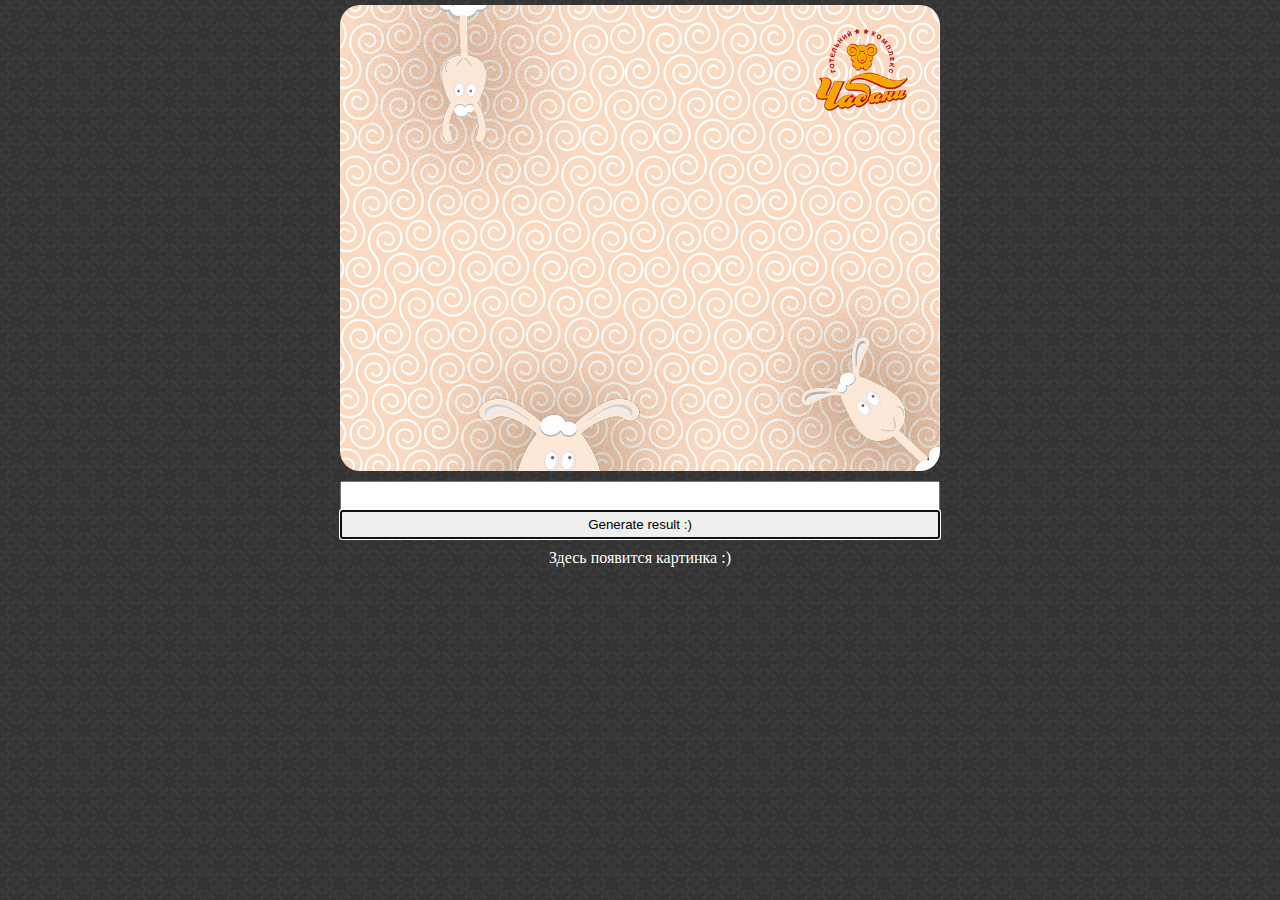
<file: chabany/index.html>
<!DOCTYPE html>
<html lang="en">
<head>
	<meta charset="UTF-8">
	<title>Chabany Canvas Test Page</title>
	<link rel="stylesheet" href="css/style.css">
	<link href='https://fonts.googleapis.com/css?family=Comfortaa:700&subset=latin,cyrillic-ext' rel='stylesheet' type='text/css'>
	<script src="js/canvas2image.js"></script>
	<script src="js/html2canvas.js"></script>
</head>
<body>
	<div class="preview">
		<img src="img/cover.jpg" alt="Барашки">
		<div class="textabove"></div>
	</div>

	<div class="editor">
		<input type="text" name="wisdom" id="quote" class="wisdom" onkeyup="changeString()">
		<button class="save-result" id="btnSave" onclick="generateImage();" autofocus>Generate result :)</button>
	</div>
	
	<div class="result">
		<header>Здесь появится  картинка :)</header>
	</div>

	<script src="js/script.js"></script>
</body>
</html>
</file>
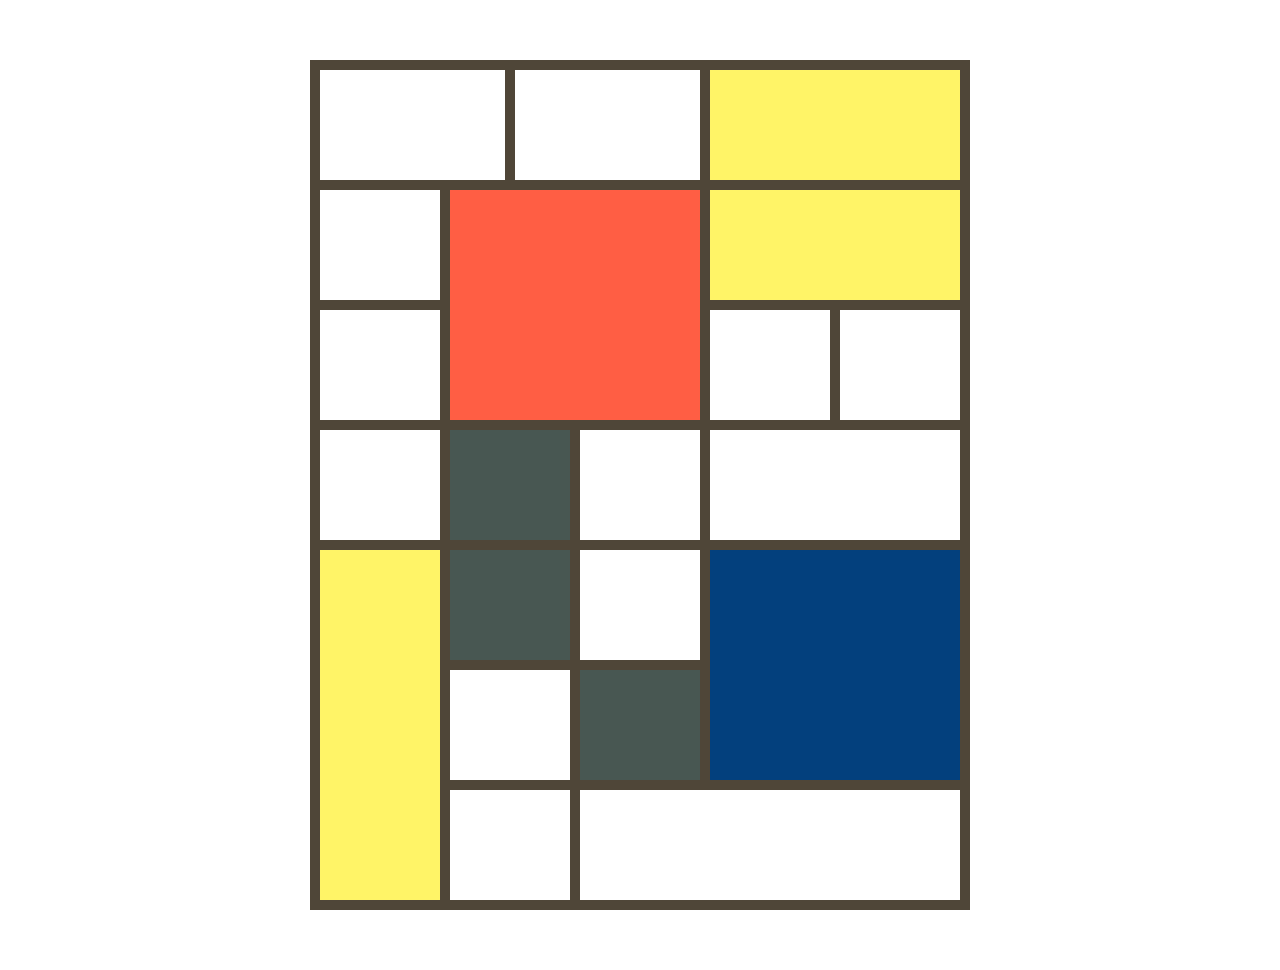
<file: HTML_05_1/index.html>
<!DOCTYPE html>
<html>
<head>
  <meta charset="UTF-8">
  <title>Document</title>
  <style type="text/css">
    * {
      margin: 0 auto;
      padding: 20px;
    }
    table {
      border: 10px solid #4F4638;
      border-collapse: collapse;
    }
    td {
      border: 10px solid #4F4638;
      padding: 40px 0;
      width: 120px;
      height: 30px;
    }
    .yellow {
      background-color: #FFF467;
    }
    .blue {
      background-color: #03407D;
    }
    .red {
      background-color: #FF5E44;
    }
    .black {
      background-color: #485752;
    }
  </style>
<body>
  <div class="container">
    <table>
      <tr>
        <td colspan="2"></td>
        <td colspan="3"></td>
        <td colspan="2" class="yellow"></td>
      </tr>
      <tr>
        <td></td>
        <td colspan="4" rowspan="2" class="red"></td>
        <td colspan="2" class="yellow"></td>
      </tr>
      <tr>
        <td></td>
        <td></td>
        <td></td>
      </tr>
      <tr>
        <td></td>
        <td colspan="2" class="black"></td>
        <td colspan="2"></td>
        <td colspan="2"></td>
      </tr>
      <tr>
        <td rowspan="3" class="yellow"></td>
        <td colspan="2" class="black"></td>
        <td colspan="2"></td>
        <td colspan="2" rowspan="2" class="blue"></td>
      </tr>
      <tr>
        <td colspan="2"></td>
        <td colspan="2" class="black"></td>
      </tr>
      <tr>
        <td colspan="2"></td>
        <td colspan="4"></td>
      </tr>
    </table>
  </div>
</body>
</html>
</file>
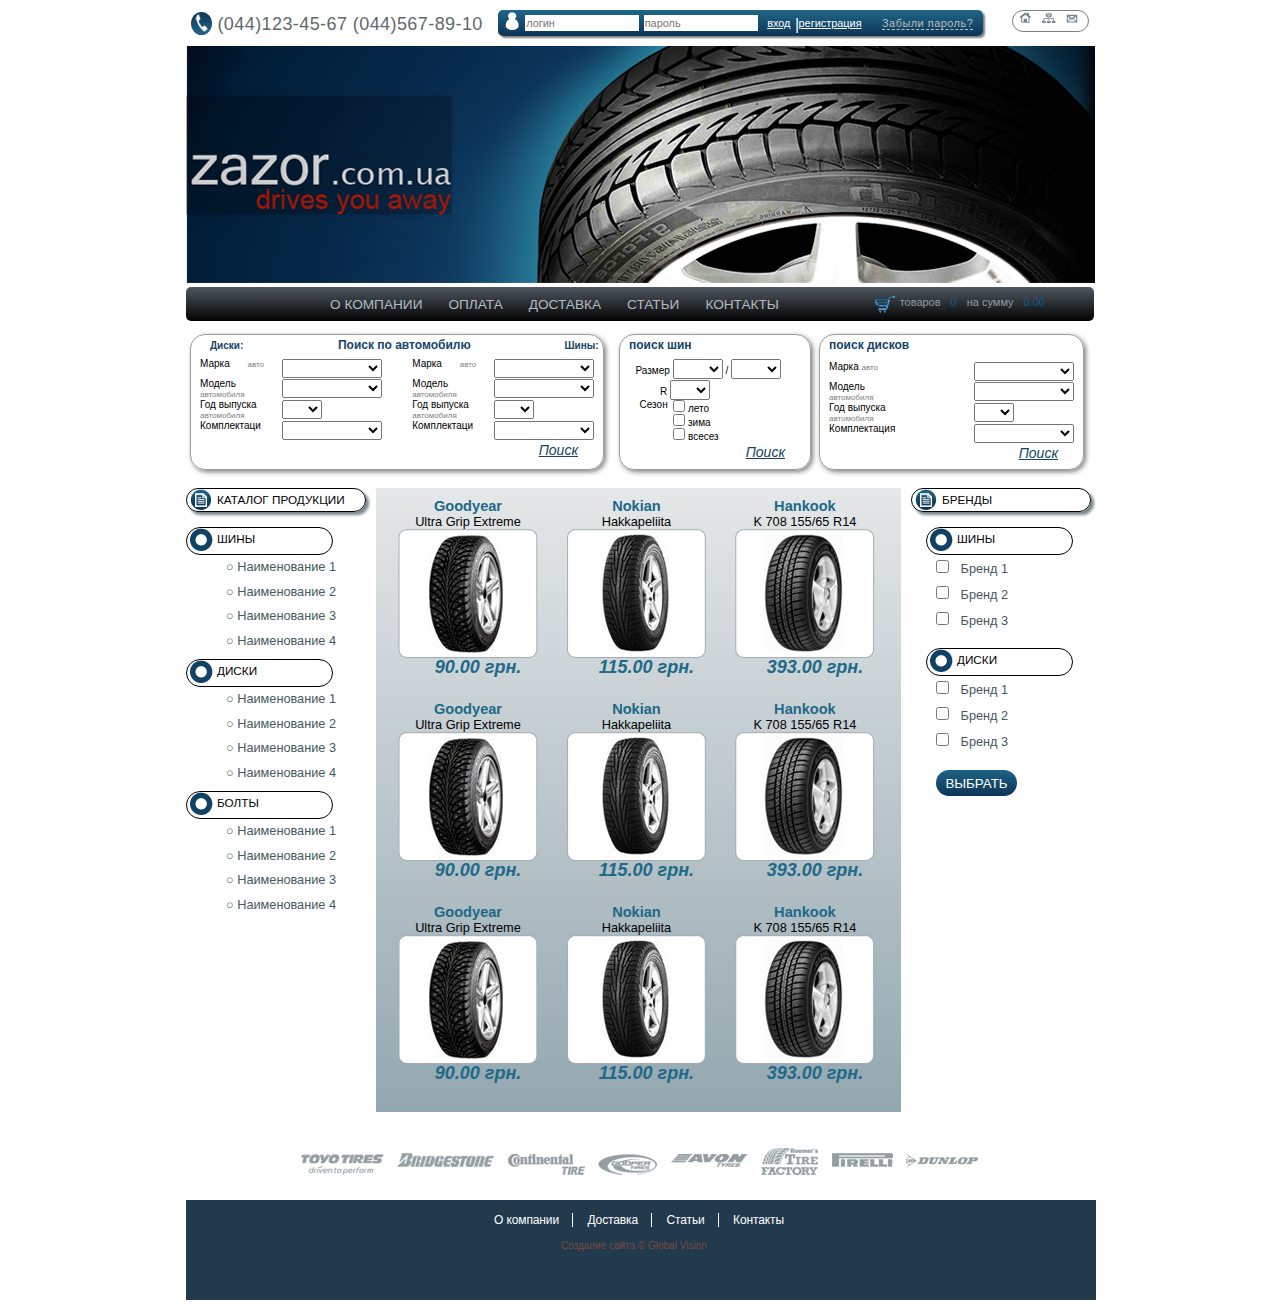
<file: HTML_06/index.html>
<!DOCTYPE html>
<html>
<head>
  <meta charset="UTF-8">
  <title>Zazor</title>
  <link rel="stylesheet" href="css/style.css">
</head>
<body>
  <div class="wrapper">

    <header>
      <div class="header--top clearfix">
        <div class="header--top-phone">
          <span class="icon"><img src="img/phone.png"></span>
            (044)123-45-67 (044)567-89-10
        </div>
        <div class="header--top-auth">
          <form action="#">
            <img src="img/human.png" alt="человечек">
            <input type="text" name="login" id="login" placeholder="логин" required>
            <input type="password" name="pass" id="pass" placeholder="пароль" required>
            <span class="submit-link"><a href="#">вход</a></span>
            <span class="reg-link"><a href="#">регистрация</a></span>
            <span class="remind-link"><a href="#">Забыли пароль?</a></span>
          </form>
        </div>
        <div class="header--top-nav">
          <ul>
            <li><a href=""><img src="img/brands/home.png" alt="#"></a></li>
            <li><a href=""><img src="img/brands/sitemap.png" alt="#"></a></li>
            <li><a href=""><img src="img/brands/letter.png" alt="#"></a></li>
          </ul>
        </div>
      </div>
      <div class="header--logo">
        <img src="img/logo.png" alt="Zazor logo">
      </div>
    </header>

    <div class="menu clearfix">
      <nav>
        <ul class="site-menu">
          <li class="site-menu--item">о компании </li>
          <li class="site-menu--item">оплата</li>
          <li class="site-menu--item">доставка</li>
          <li class="site-menu--item">статьи</li>
          <li class="site-menu--item">контакты</li>
        </ul>
      </nav>
      <div class="cart">
        <ul class="cart-content">
          <li>на сумму<span class="amount">0.00</span></li>
          <li>товаров<span class="amount">0</span></li>
          <li><img src="img/cart.png" alt="корзина"></li>
        </ul>
      </div>
    </div>

    <div class="sorting clearfix">

      <div class="sort car">
        <div class="sort-header">
          <span>Диски:</span>
          <span class="filter-name">Поиск по автомобилю</span>
          <span>Шины:</span>
        </div>
        <div class="filter">
          <div class="left">
            <div class="field">
              <label for="car_name">Марка <span class="grey">авто</span></label>
              <select name="" id="car_name">
                <option value="SAAB"></option>
                <option value="VW"></option>
              </select>
            </div>
            <div class="field">
              <label for="car_name">Модель <br><span class="grey">автомобиля</span></label>
              <select name="" id="car_name">
                <option value="SAAB"></option>
                <option value="VW"></option>
              </select>
            </div>
            <div class="field">
              <label for="car_name">Год выпуска <br><span class="grey">автомобиля</span></label>
              <select name="" id="car_name" class="small">
                <option value="SAAB"></option>
                <option value="VW"></option>
              </select>
            </div>
            <div class="field">
              <label for="car_name">Комплектаци</label>
              <select name="" id="car_name">
                <option value="SAAB"></option>
                <option value="VW"></option>
              </select>
            </div>
          </div>

          <div class="right">
            <div class="field">
              <label for="car_name">Марка <span class="grey">авто</span></label>
              <select name="" id="car_name">
                <option value="SAAB"></option>
                <option value="VW"></option>
              </select>
            </div>
            <div class="field">
              <label for="car_name">Модель <br><span class="grey">автомобиля</span></label>
              <select name="" id="car_name">
                <option value="SAAB"></option>
                <option value="VW"></option>
              </select>
            </div>
            <div class="field">
              <label for="car_name">Год выпуска <br><span class="grey">автомобиля</span></label>
              <select name="" id="car_name" class="small">
                <option value="SAAB"></option>
                <option value="VW"></option>
              </select>
            </div>
            <div class="field">
              <label for="car_name">Комплектаци</label>
              <select name="" id="car_name">
                <option value="SAAB"></option>
                <option value="VW"></option>
              </select>
            </div>
          </div>
        </div>
            <a href="#">Поиск</a>
      </div>

      <div class="sort tyres">
        <div class="sort-header">
          <span class="filter-name">поиск шин</span>
        </div>

         <div class="left">
            <div class="field size_name">
              <span>Размер</span>
              <select name="" id="size_from"></select>
              /
              <select name="" id="size_to"></select>
            </div>
            <div class="field size_r">
              R <select name="" id="size_r"></select>
            </div>
            <div class="field checkbox_block">
              <span class="checkbox_name">Сезон</span>
              <div class="check_filter">
                <input type="checkbox" name="" id="season_1">
                <label for="season_1">лето</label>
              </div>

              <div class="check_filter">
                <input type="checkbox" name="" id="season_2">
                <label for="season_2">зима</label>
              </div>

              <div class="check_filter">
                <input type="checkbox" name="" id="season_3">
                <label for="season_3">всесез</label>
              </div>
            </div>
          </div>
        <a href="#">Поиск</a>
      </div>

      <div class="sort disc">
        <div class="sort-header">
          <span class="filter-name">поиск дисков</span>
        </div>

         <div class="left">
            <div class="field">
              <label for="car_name">Марка <span class="grey">авто</span></label>
              <select name="" id="car_name">
                <option value="SAAB"></option>
                <option value="VW"></option>
              </select>
            </div>
            <div class="field">
              <label for="car_name">Модель <br><span class="grey">автомобиля</span></label>
              <select name="" id="car_name">
                <option value="SAAB"></option>
                <option value="VW"></option>
              </select>
            </div>
            <div class="field">
              <label for="car_name">Год выпуска <br><span class="grey">автомобиля</span></label>
              <select name="" id="car_name" class="small">
                <option value="SAAB"></option>
                <option value="VW"></option>
              </select>
            </div>
            <div class="field">
              <label for="car_name">Комплектация</label>
              <select name="" id="car_name">
                <option value="SAAB"></option>
                <option value="VW"></option>
              </select>
            </div>
          </div>
          <a href="#">Поиск</a>
      </div>

    </div>

    <main>

      <div class="sidebar sidebar-left">
        <div class="sidebar--header">
          <img src="img/list.png" alt="иконка списка">
          каталог продукции
        </div>
        <div class="sidebar--menu">
          <div class="sidebar--header no-shadow">
            <img src="img/round.png" alt="иконка списка">
            шины
          </div>
          <ul>
            <li>Наименование 1</li>
            <li>Наименование 2</li>
            <li>Наименование 3</li>
            <li>Наименование 4</li>
          </ul>
        </div>
        <div class="sidebar--menu">
          <div class="sidebar--header  no-shadow">
            <img src="img/round.png" alt="иконка списка">
            диски
          </div>
          <ul>
            <li>Наименование 1</li>
            <li>Наименование 2</li>
            <li>Наименование 3</li>
            <li>Наименование 4</li>
          </ul>
        </div>
        <div class="sidebar--menu">
          <div class="sidebar--header  no-shadow">
            <img src="img/round.png" alt="иконка списка">
            болты
          </div>
          <ul>
            <li>Наименование 1</li>
            <li>Наименование 2</li>
            <li>Наименование 3</li>
            <li>Наименование 4</li>
          </ul>
        </div>
      </div>

      <div class="main--product">
        <figure>
          <span class="figure-title">Goodyear</span>
          <span class="description">Ultra Grip Extreme</span>
          <img src="img/goodyear.png" alt="">
          <figcaption>90.00 грн.</figcaption>
        </figure>
        <figure>
          <span class="figure-title">Nokian</span>
          <span class="description">Hakkapeliita</span>
          <img src="img/nokian.png" alt="">
          <figcaption>115.00 грн.</figcaption>
        </figure>
        <figure>
          <span class="figure-title">Hankook</span>
          <span class="description">K 708 155/65 R14</span>
          <img src="img/hankook.png" alt="">
          <figcaption>393.00 грн.</figcaption>
        </figure>
        <figure>
          <span class="figure-title">Goodyear</span>
          <span class="description">Ultra Grip Extreme</span>
          <img src="img/goodyear.png" alt="">
          <figcaption>90.00 грн.</figcaption>
        </figure>
        <figure>
          <span class="figure-title">Nokian</span>
          <span class="description">Hakkapeliita</span>
          <img src="img/nokian.png" alt="">
          <figcaption>115.00 грн.</figcaption>
        </figure>
        <figure>
          <span class="figure-title">Hankook</span>
          <span class="description">K 708 155/65 R14</span>
          <img src="img/hankook.png" alt="">
          <figcaption>393.00 грн.</figcaption>
        </figure>
        <figure>
          <span class="figure-title">Goodyear</span>
          <span class="description">Ultra Grip Extreme</span>
          <img src="img/goodyear.png" alt="">
          <figcaption>90.00 грн.</figcaption>
        </figure>
        <figure>
          <span class="figure-title">Nokian</span>
          <span class="description">Hakkapeliita</span>
          <img src="img/nokian.png" alt="">
          <figcaption>115.00 грн.</figcaption>
        </figure>
        <figure>
          <span class="figure-title">Hankook</span>
          <span class="description">K 708 155/65 R14</span>
          <img src="img/hankook.png" alt="">
          <figcaption>393.00 грн.</figcaption>
        </figure>
      </div>

      <div class="sidebar sidebar-right ">
        <div class="sidebar--header">
          <img src="img/list.png" alt="иконка списка">
          бренды
        </div>
        <div class="sidebar--menu">
          <div class="sidebar--header no-shadow">
            <img src="img/round.png" alt="иконка списка">
            шины
          </div>
          <ul>
            <li>
              <input type="checkbox" name="br1" id="br1">
              <label for="br1">Бренд 1</label>
            </li>
            <li>
              <input type="checkbox" name="br2" id="br2">
              <label for="br2">Бренд 2</label>
            </li>
            <li>
              <input type="checkbox" name="br3" id="br3">
              <label for="br3">Бренд 3</label>
            </li>
          </ul>
        </div>
        <div class="sidebar--menu">
          <div class="sidebar--header no-shadow">
            <img src="img/round.png" alt="иконка списка">
            диски
          </div>
                    <ul>
            <li>
              <input type="checkbox" name="br11" id="br11">
              <label for="br11">Бренд 1</label>
            </li>
            <li>
              <input type="checkbox" name="br12" id="br12">
              <label for="br12">Бренд 2</label>
            </li>
            <li>
              <input type="checkbox" name="br13" id="br13">
              <label for="br13">Бренд 3</label>
            </li>
          </ul>
        </div>
        <button>ВЫБРАТЬ</button>
      </div>

    </main>

    <div class="brand-logos clearfix">
      <div class="brand-row">
        <a href="#">
          <img src="img/brands/toyo.png" alt="toyo">
        </a>
        <a href="#">
          <img src="img/brands/bridgestone.png" alt="bridgestone" class="fix-height">
        </a>
        <a href="#">
          <img src="img/brands/continental.png" alt="continental">
        </a>
        <a href="#">
          <img src="img/brands/round.png" alt="round">
        </a>
        <a href="#">
          <img src="img/brands/avon.png" alt="avon" class="fix-height">
        </a>
        <a href="#">
          <img src="img/brands/tfactory.png" alt="tfactory">
        </a>
        <a href="#">
          <img src="img/brands/pirelli.png" alt="pirelli"  class="fix-height">
        </a>
        <a href="#">
          <img src="img/brands/dunlop.png" alt="dunlop"  class="fix-height">
        </a>
      </div>
    </div>
    <footer>
      <div class="footer-nav">
        <ul>
          <li><a href="">О компании</a></li>
          <li><a href="">Доставка</a></li>
          <li><a href="">Статьи</a></li>
          <li><a href="">Контакты</a></li>
        </ul>
      </div>
      <div class="copyright">
        Создание сайта © Global Vision
      </div>
    </footer>

  </div>
</body>
</html>
</file>
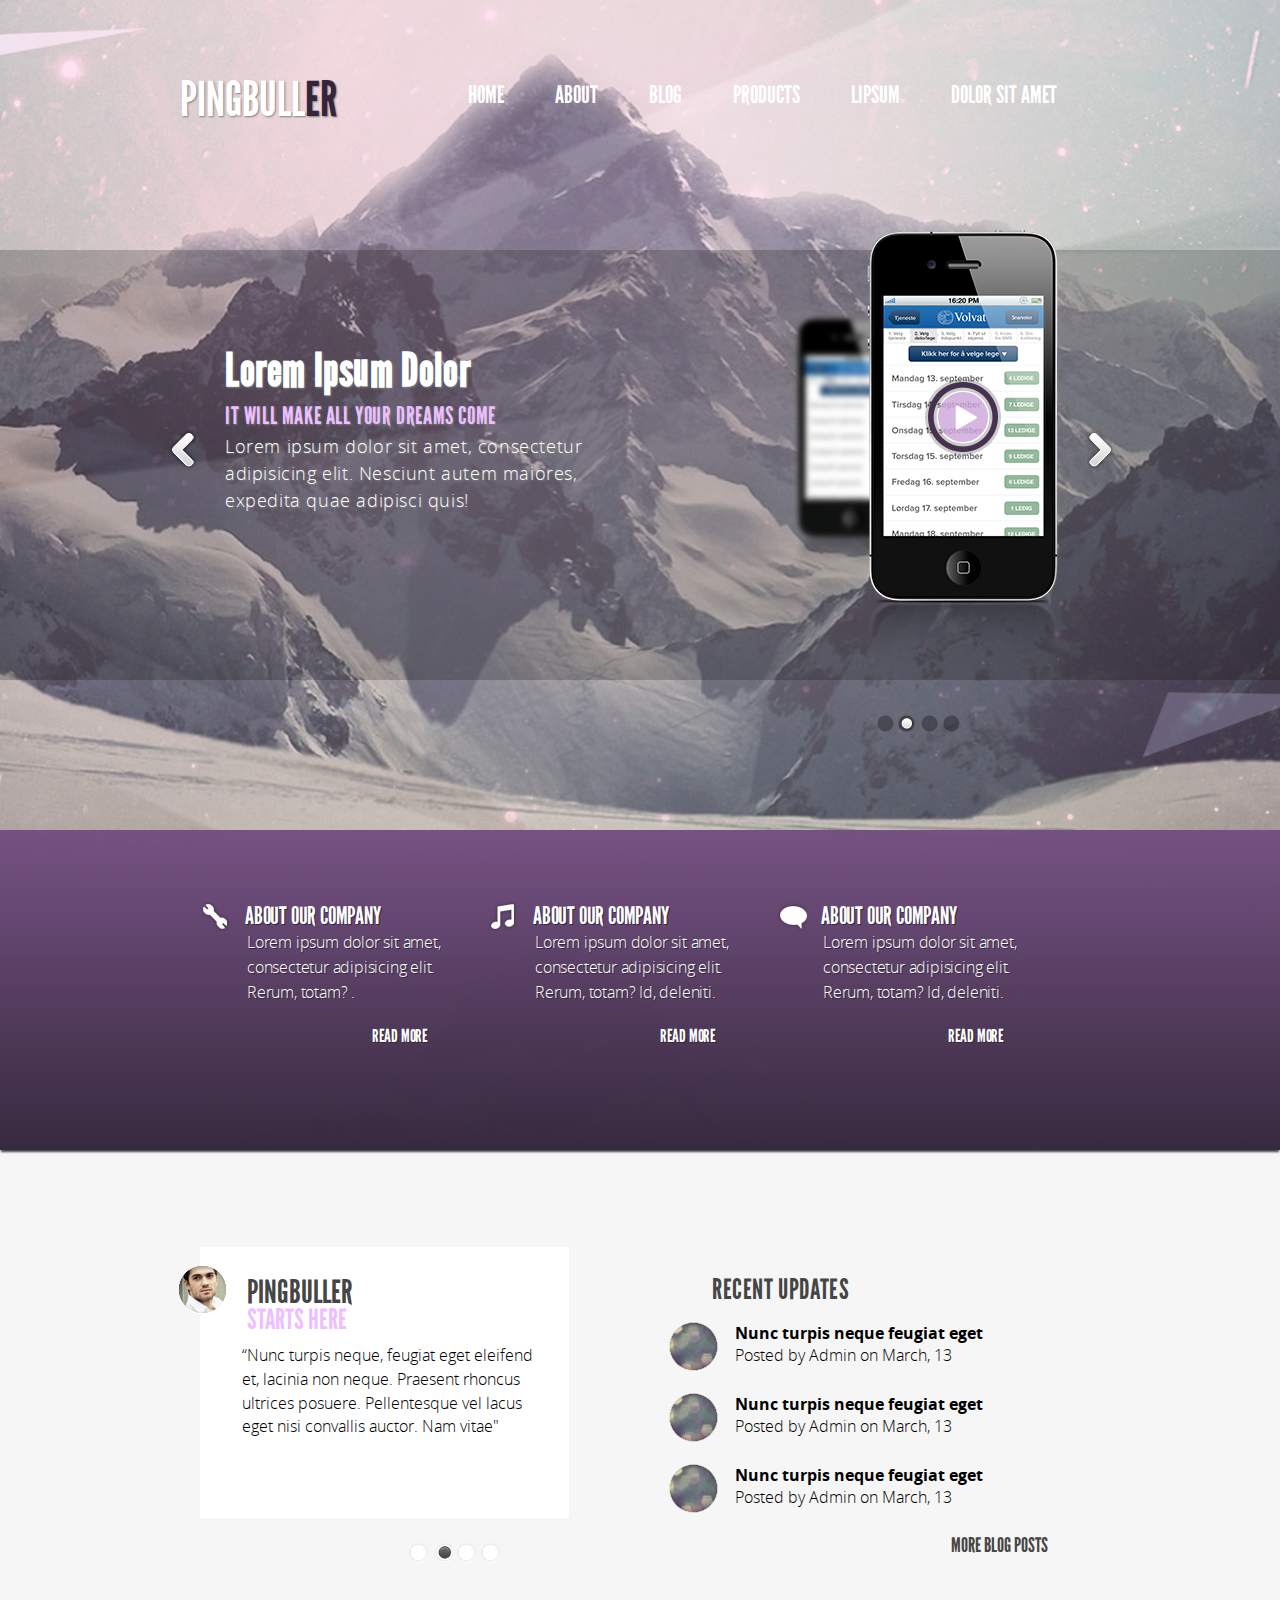
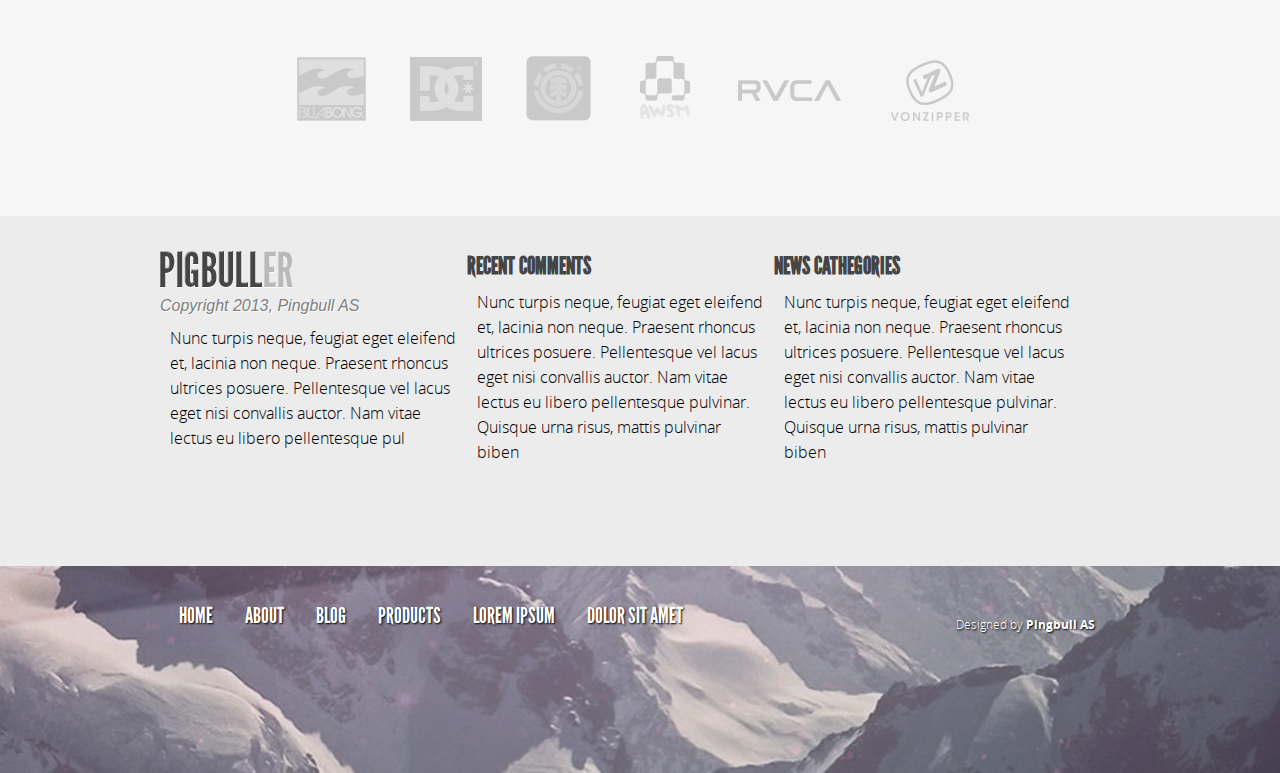
<file: HTML_07-08/index.html>
<!DOCTYPE html>
<html>
<head>
  <meta charset="UTF-8">
  <title>Pingbuller</title>
  <link rel="stylesheet" href="css/style.css">
</head>
<body>
  <header class="clearfix">
    <div class="header__logo">
      Pingbull<span class="header__logo--violet">er</span>
    </div>
    <div class="header__nav">

      <ul class="header__menu">
        <li class="header__menu__item ">
          <a href="" class="active">Home</a>
          <ul class="sub">
            <li class="header__menu__item">
              <a href="">About</a>
            </li>
            <li class="header__menu__item">
              <a href="">Blog</a>
            </li>
            <li class="header__menu__item">
              <a href="">Products</a>
            </li>
            <li class="header__menu__item">
              <a href="">Lipsum</a>
            </li>
            <li class="header__menu__item">
              <a href="">dolor sit</a>
            </li>
          </ul>
        </li>
        
      </ul>

    </div>
    <div class="header__nav--inline">
      <ul>
        <li>Home</li>
        <li>About</li>
        <li>Blog</li>
        <li>Products</li>
        <li>Lipsum</li>
        <li>dolor sit amet</li>
      </ul>
    </div>
  </header>
  <div class="slider clearfix">
    <div>
      <div class="slider__arrow slider__arrow--left">

      </div>
      <div class="slider__info_block">
        <h1>Lorem Ipsum Dolor</h1>
        <p>It will make all your dreams come</p>
        <div class="iphone">    </div>
        <p class="slider__preview">
          Lorem ipsum dolor sit amet, consectetur adipisicing elit. Nesciunt autem maiores, expedita quae adipisci quis!
        </p>
      </div>
      <div class="slider__arrow slider__arrow--right">

      </div>
      <div class="switcher">
        <ul>
          <li class="switcher__item"></li>
          <li class="switcher__item switcher__item--active"></li>
          <li class="switcher__item"></li>
          <li class="switcher__item"></li>
        </ul>
      </div>
    </div>
  </div>
  <div class="about">
    <div>
      <div class="about__info">
        <div class="about__icon about__icon--tool"></div>
        <h2>About our company</h2>
        <p>Lorem ipsum dolor sit amet, consectetur adipisicing elit. Rerum, totam? .</p>
        <a href="#" class="read_more">read more</a>
      </div>
      <div class="about__info">
        <div class="about__icon about__icon--comment"></div>
        <h2>About our company</h2>
        <p>Lorem ipsum dolor sit amet, consectetur adipisicing elit. Rerum, totam? Id, deleniti.</p>
        <a href="#" class="read_more">read more</a>
      </div>
      <div class="about__info">
        <div class="about__icon about__icon--note"></div>
        <h2>About our company</h2>
        <p>Lorem ipsum dolor sit amet, consectetur adipisicing elit. Rerum, totam? Id, deleniti.</p>
        <a href="#" class="read_more">read more</a>
      </div>
    </div>
  </div>
  <div class="mentions">
    <div class="max_size">
      <div class="mentions__wrapper">
        <div class="mentions__item">
          <img src="img/Sprites/face.png" alt="фейс" class="mentions__face">
          <header>pingbuller</header>
          <h2>starts here</h2>
          <p>“Nunc turpis neque, feugiat eget eleifend et, lacinia non neque. Praesent rhoncus ultrices posuere. Pellentesque vel lacus eget nisi convallis auctor. Nam vitae"</p>
        </div>
        <div class="switcher">
          <ul>
            <li class="switcher__item switcher__item--dark"></li>
            <li class="switcher__item switcher__item--dark switcher__item--dark--active"></li>
            <li class="switcher__item switcher__item--dark"></li>
            <li class="switcher__item switcher__item--dark"></li>
          </ul>
        </div>
      </div>
      <div class="updates clearfix">
        <h2>recent updates</h2>
        <article class="recent">
          <img src="img/Sprites/marble.png" alt="ава" class="author">
          <h2>Nunc turpis neque feugiat eget</h2>
          <p>Posted by Admin on March, 13</p>
        </article>
        <article class="recent">
          <img src="img/Sprites/marble.png" alt="ава" class="author">
          <h2>Nunc turpis neque feugiat eget</h2>
          <p>Posted by Admin on March, 13</p>
        </article>
        <article class="recent">
          <img src="img/Sprites/marble.png" alt="ава" class="author">
          <h2>Nunc turpis neque feugiat eget</h2>
          <p>Posted by Admin on March, 13</p>
        </article>

        <a href="#" class="more_posts">more blog posts</a>
      </div>

      <div class="brands">
        <div class="brands__logo">
          <img src="img/brands/billabong.png" alt="логотип">
        </div>
        <div class="brands__logo">
          <img src="img/brands/dc.png" alt="логотип">
        </div>
        <div class="brands__logo">
          <img src="img/brands/xmas.png" alt="логотип">
        </div>
        <div class="brands__logo">
          <img src="img/brands/awsm.png" alt="логотип">
        </div>
        <div class="brands__logo">
          <img src="img/brands/rvca.png" alt="логотип">
        </div>
        <div class="brands__logo">
          <img src="img/brands/vonzipper.png" alt="логотип">
        </div>
      </div>
    </div>
  </div>
  <div class="news">
    <div>
      <article>
        <h2>
          News Cathegories
        </h2>
        <p>
          Nunc turpis neque, feugiat eget eleifend et, lacinia non neque. Praesent rhoncus ultrices posuere. Pellentesque vel lacus eget nisi convallis auctor. Nam vitae lectus eu libero pellentesque pulvinar. Quisque urna risus, mattis pulvinar biben
        </p>
      </article>
      <article class="copyright">
        <h2>
          <img src="img/logo_grey.png" alt="лого">
        </h2>
        <span class="subtitle">Copyright 2013, Pingbull AS</span>
        <p>
          Nunc turpis neque, feugiat eget eleifend et, lacinia non neque. Praesent rhoncus ultrices posuere. Pellentesque vel lacus eget nisi convallis auctor. Nam vitae lectus eu libero pellentesque pul
        </p>
      </article>
      <article class="comments">
        <h2>
          recent comments
        </h2>
        <p>
          Nunc turpis neque, feugiat eget eleifend et, lacinia non neque. Praesent rhoncus ultrices posuere. Pellentesque vel lacus eget nisi convallis auctor. Nam vitae lectus eu libero pellentesque pulvinar. Quisque urna risus, mattis pulvinar biben
        </p>
      </article>
      <article>
        <h2>
          News Cathegories
        </h2>
        <p>
          Nunc turpis neque, feugiat eget eleifend et, lacinia non neque. Praesent rhoncus ultrices posuere. Pellentesque vel lacus eget nisi convallis auctor. Nam vitae lectus eu libero pellentesque pulvinar. Quisque urna risus, mattis pulvinar biben
        </p>
      </article>
      <article>
        <h2>
          News Cathegories
        </h2>
        <p>
          Nunc turpis neque, feugiat eget eleifend et, lacinia non neque. Praesent rhoncus ultrices posuere. Pellentesque vel lacus eget nisi convallis auctor. Nam vitae lectus eu libero pellentesque pulvinar. Quisque urna risus, mattis pulvinar biben
        </p>
      </article>
    </div>
  </div>
  <div class="footer">
    <nav class="footer__nav">
      <ul>
        <li>home</li>
        <li>about</li>
        <li>blog</li>
        <li>products</li>
        <li>Lorem ipsum</li>
        <li>dolor sit amet</li>
      </ul>
    </nav>

    <footer>
      Designed by <span class="extra">Pingbull AS</span>
    </footer>
  </div>
</body>
</html>
</file>
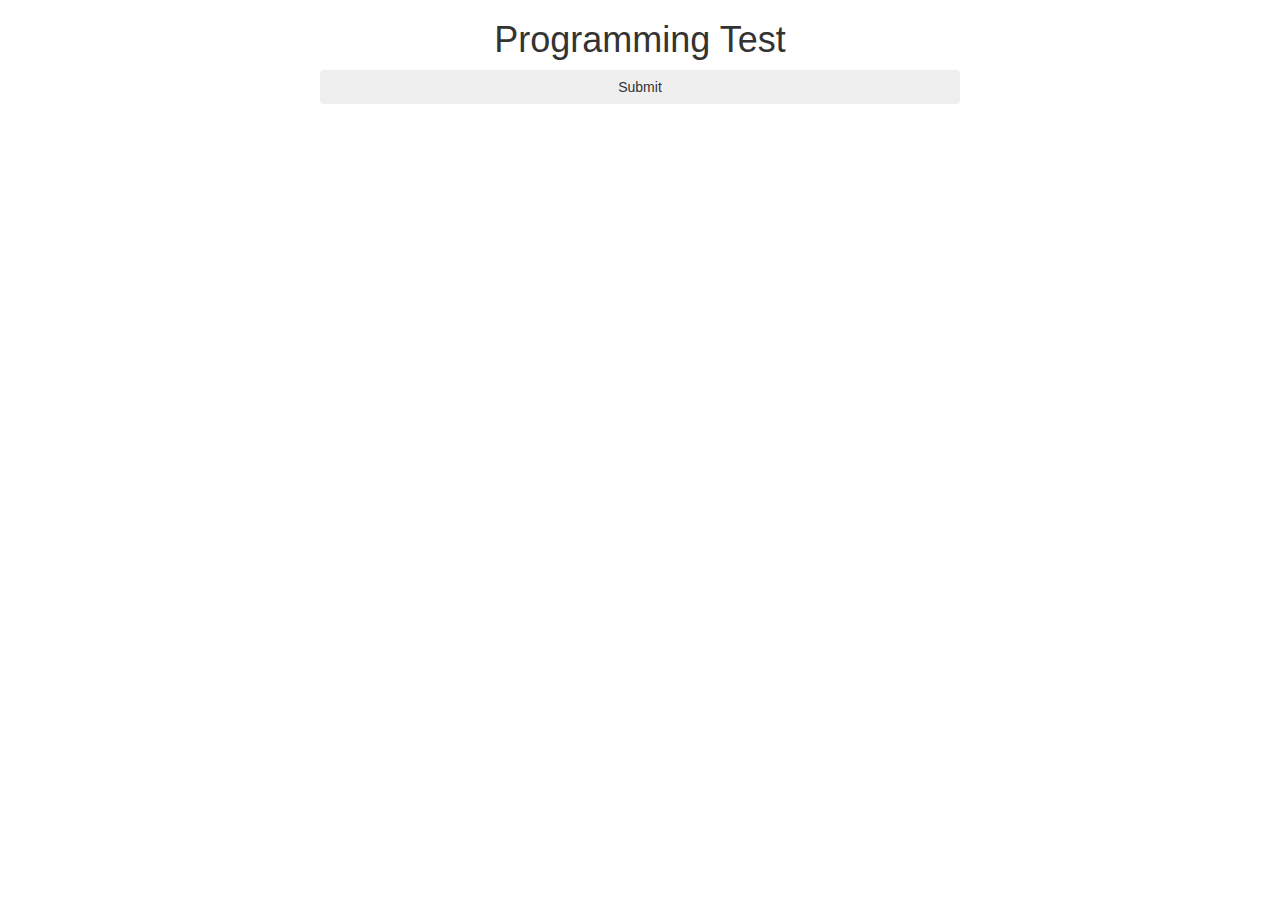
<file: Js03-04/index.html>
<!DOCTYPE html>
<html lang="en">
  <head>
    <meta charset="utf-8">
    <meta http-equiv="X-UA-Compatible" content="IE=edge">
    <meta name="viewport" content="width=device-width, initial-scale=1">
    <title>Шаблон анкеты</title>
    <link href="css/bootstrap.min.css" rel="stylesheet">

    <!-- HTML5 Shim and Respond.js IE8 support of HTML5 elements and media queries -->
    <!-- WARNING: Respond.js doesn't work if you view the page via file:// -->
    <!--[if lt IE 9]>
      <script src="https://oss.maxcdn.com/libs/html5shiv/3.7.0/html5shiv.js"></script>
      <script src="https://oss.maxcdn.com/libs/respond.js/1.4.2/respond.min.js"></script>
    <![endif]-->
  </head>
  <body>
    

    <script src="https://ajax.googleapis.com/ajax/libs/jquery/1.11.0/jquery.min.js"></script>

    <script src="js/form.js"></script>
  </body>
</html>
</file>
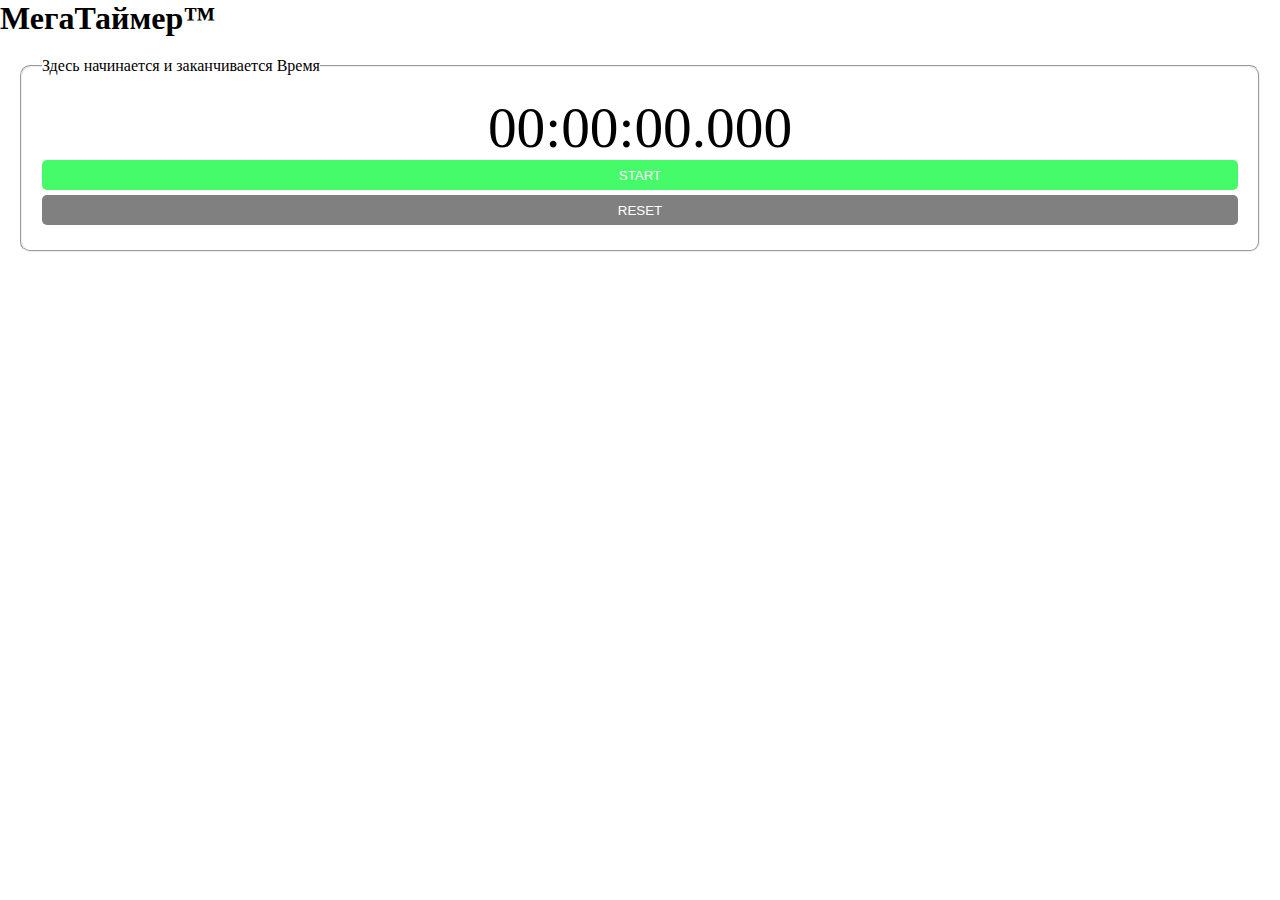
<file: JS05-6/index.html>
<!DOCTYPE html>
<html lang="en">
<head>
	<meta charset="UTF-8">
	<title>Timer</title>

	<style>
		*{
			margin: 0;
			padding: 0;
		}
		.timer {
			margin: 20px;
			padding: 20px;
			border-radius: 10px;
		}
		.clock {
			margin: 0 auto;
			text-align: center;
			font-size: 43pt;
		}
		.control {
			width: 100%;
		}
		.myBtn {
			border: 0;
			border-radius: 5px;
			width: 100%;
			height: 30px;
			color: white;
			margin-bottom: 5px;
		}
		.myBtn:hover {
			cursor: pointer;
		}
		.myBtn:active {
			-webkit-box-shadow: inset 0px 0px 2px 0px rgba(0,0,0,0.75);
			-moz-box-shadow: inset 0px 0px 2px 0px rgba(0,0,0,0.75);
			box-shadow: inset 0px 0px 2px 0px rgba(0,0,0,0.75);
			transition: 0.2s ease;
		}
		.myBtn--start {
			background-color: #46FB6A;
		}
		.myBtn--start:hover {
			background-color: #47EF66;
		}
		.myBtn--stop {
			background-color: #E55252;
		}
		.myBtn--stop:hover {
			background-color: #C44646;
		}
		.myBtn--reset {
			background-color: grey;
		}
		.myBtn--reset:hover {
			background-color: black;
		}
	</style>
</head>
<body>
	<h1>МегаТаймер&trade;</h1>
	<fieldset class="timer">
		<legend>Здесь начинается и заканчивается Время</legend>
		<div class="clock">
			00:00:00.000
		</div>
		<div class="control">
			<button class="myBtn myBtn--start">
				
			</button>
			<button class="myBtn myBtn--reset">
				RESET
			</button>
		</div>
	</fieldset>

	<script src="js/script.js"></script>
</body>
</html>
</file>
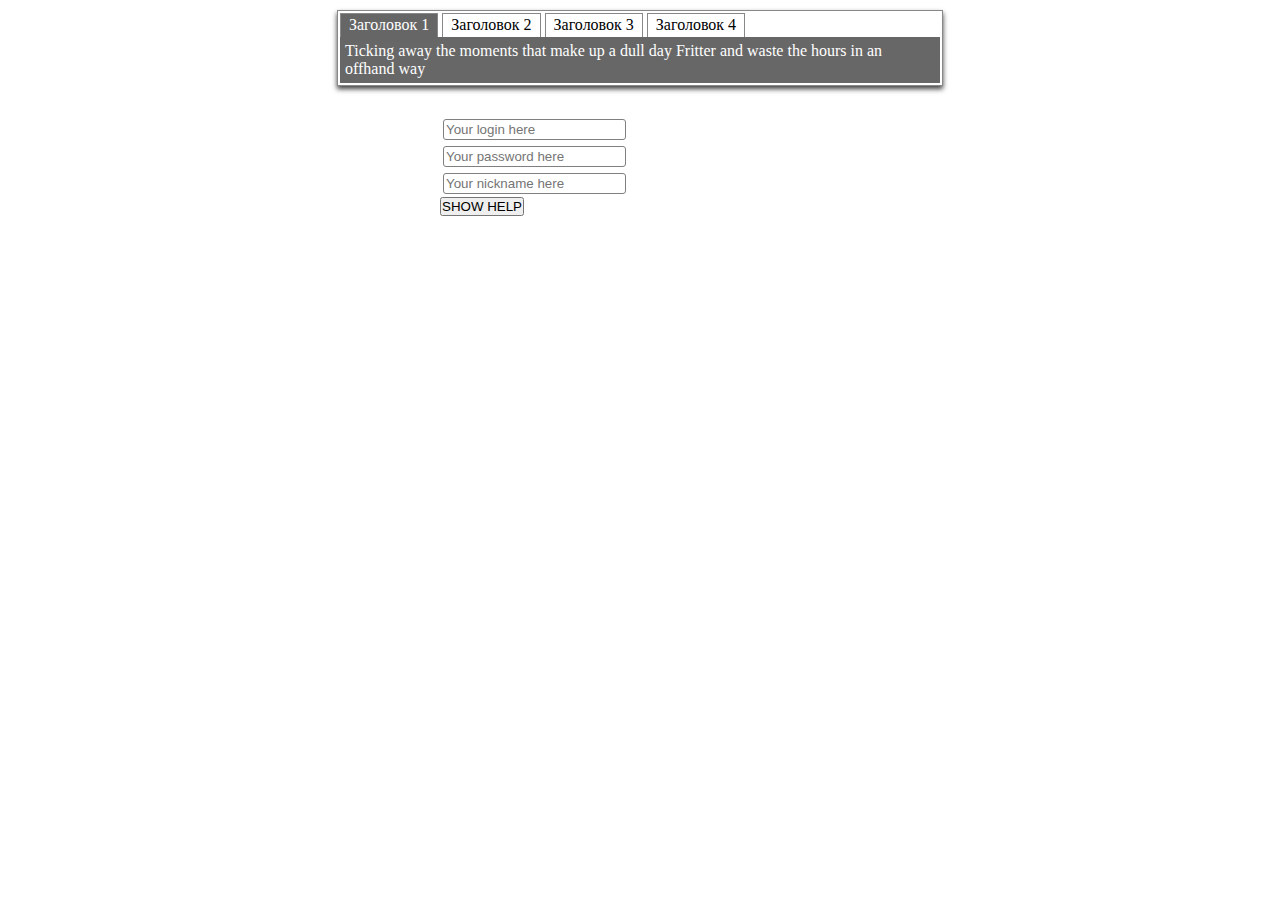
<file: Js07-08/index.html>
<!DOCTYPE html>
<html lang="en">
<head>
	<meta charset="UTF-8">
	<title>Javascript 7 - 8</title>
	<link rel="stylesheet" href="css/style.css">
</head>
<body>
		<div class="tabfield">
			<ul class="tab">

				<li class="tab--header"><a href="" class="tab-toggler">Заголовок 1</a>
				<p class="content">Ticking away the moments that make up a dull day
Fritter and waste the hours in an offhand way</p></li>

				<li class="tab--header"><a href="" class="tab-toggler">Заголовок 2</a>
				<p class="content">Kicking around on a piece of ground in your home town
Waiting for someone or something to show you the way.</p></li>

				<li class="tab--header"><a href="" class="tab-toggler">Заголовок 3</a>
				<p class="content">Tired of lying in the sunshine staying home to watch the rain.
You are young and life is long and there is time to kill today.</p></li>

				<li class="tab--header"><a href="" class="tab-toggler">Заголовок 4</a>
				<p class="content">And then one day you find ten years have got behind you.
No one told you when to run, you missed the starting gun. </p></li>

			</ul>
				<div class="tab--content">
					Default tab value
				</div>
		</div>

		<div class="form">
			<div class="form--field">
				<input type="text" name="login" id="login" placeholder="Your login here">
				<div class="tooltip hidden">Input your login please</div>
			</div>
			<div class="form--field">
				<input type="password" name="password" id="password" placeholder="Your password here">
				<div class="tooltip hidden">Input password</div>
			</div>
			<div class="form--field">
				<input type="text" name="nickname" id="nickname" placeholder="Your nickname here">
				<div class="tooltip hidden">Input nickname</div>
			</div>
			<button class="show-help">
				SHOW HELP
			</button>
		</div>

	<script src="https://ajax.googleapis.com/ajax/libs/jquery/2.2.3/jquery.min.js"></script>
	<script src="js/script.js"></script>
</body>
</html>
</file>
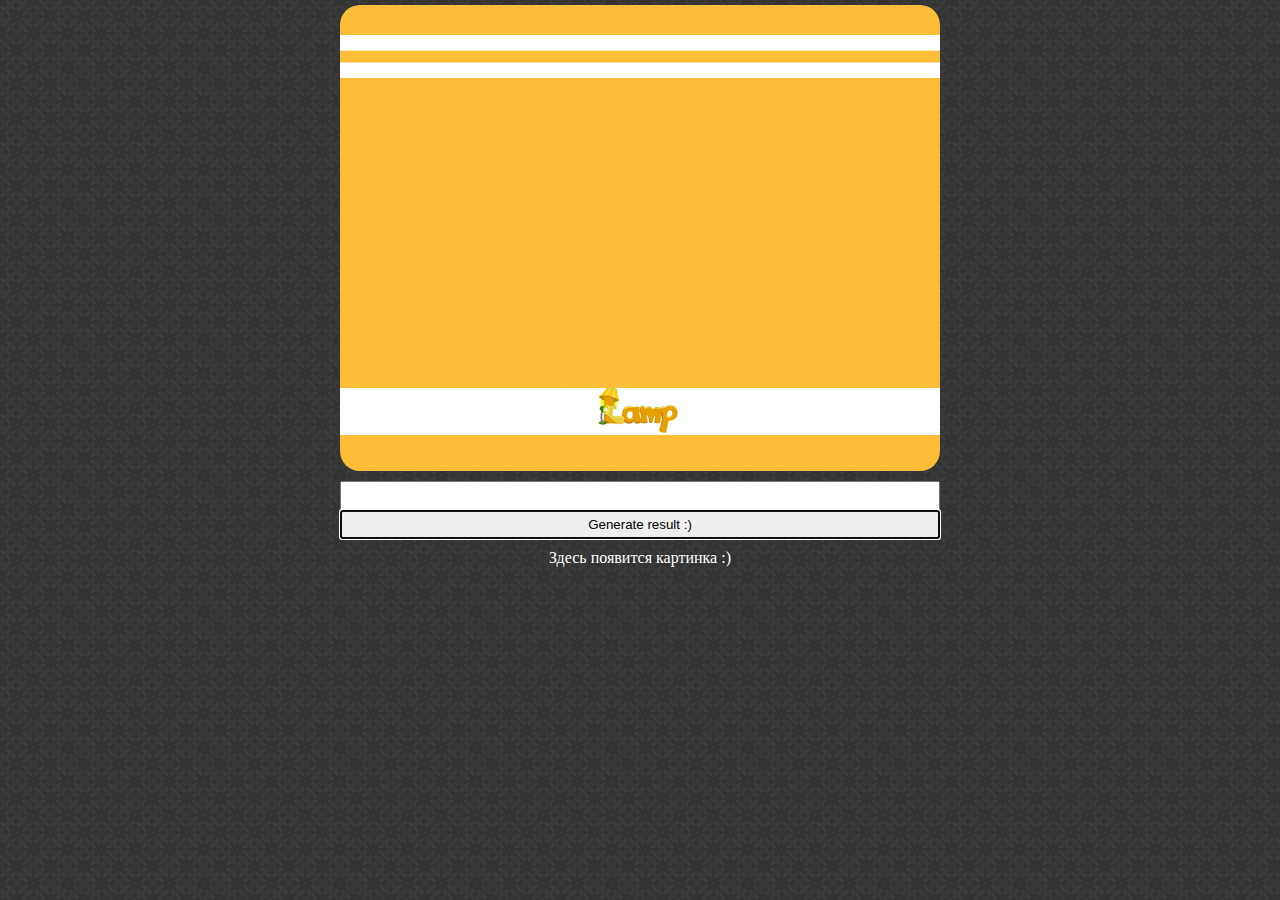
<file: lamp/index.html>
<!DOCTYPE html>
<html lang="en">
<head>
	<meta charset="UTF-8">
	<title>Chabany Canvas Test Page</title>
	<link rel="stylesheet" href="css/style.css">
	<link href="https://fonts.googleapis.com/css?family=Neucha" rel="stylesheet"> 
</head>
<body>
	<div class="preview">
		<img src="img/cover.png" alt="Барашки">
		<div class="textabove"></div>
	</div>

	<div class="editor">
		<input type="text" name="wisdom" id="quote" class="wisdom" onkeyup="changeString()">
		<button class="save-result" id="btnSave" onclick="generateImage();" autofocus>Generate result :)</button>
	</div>
	
	<div class="result">
		<header>Здесь появится  картинка :)</header>
	</div>

	<script src="js/canvas2image.js"></script>
	<script src="js/html2canvas.js"></script>
	<script src="js/script.js"></script>
</body>
</html>
</file>
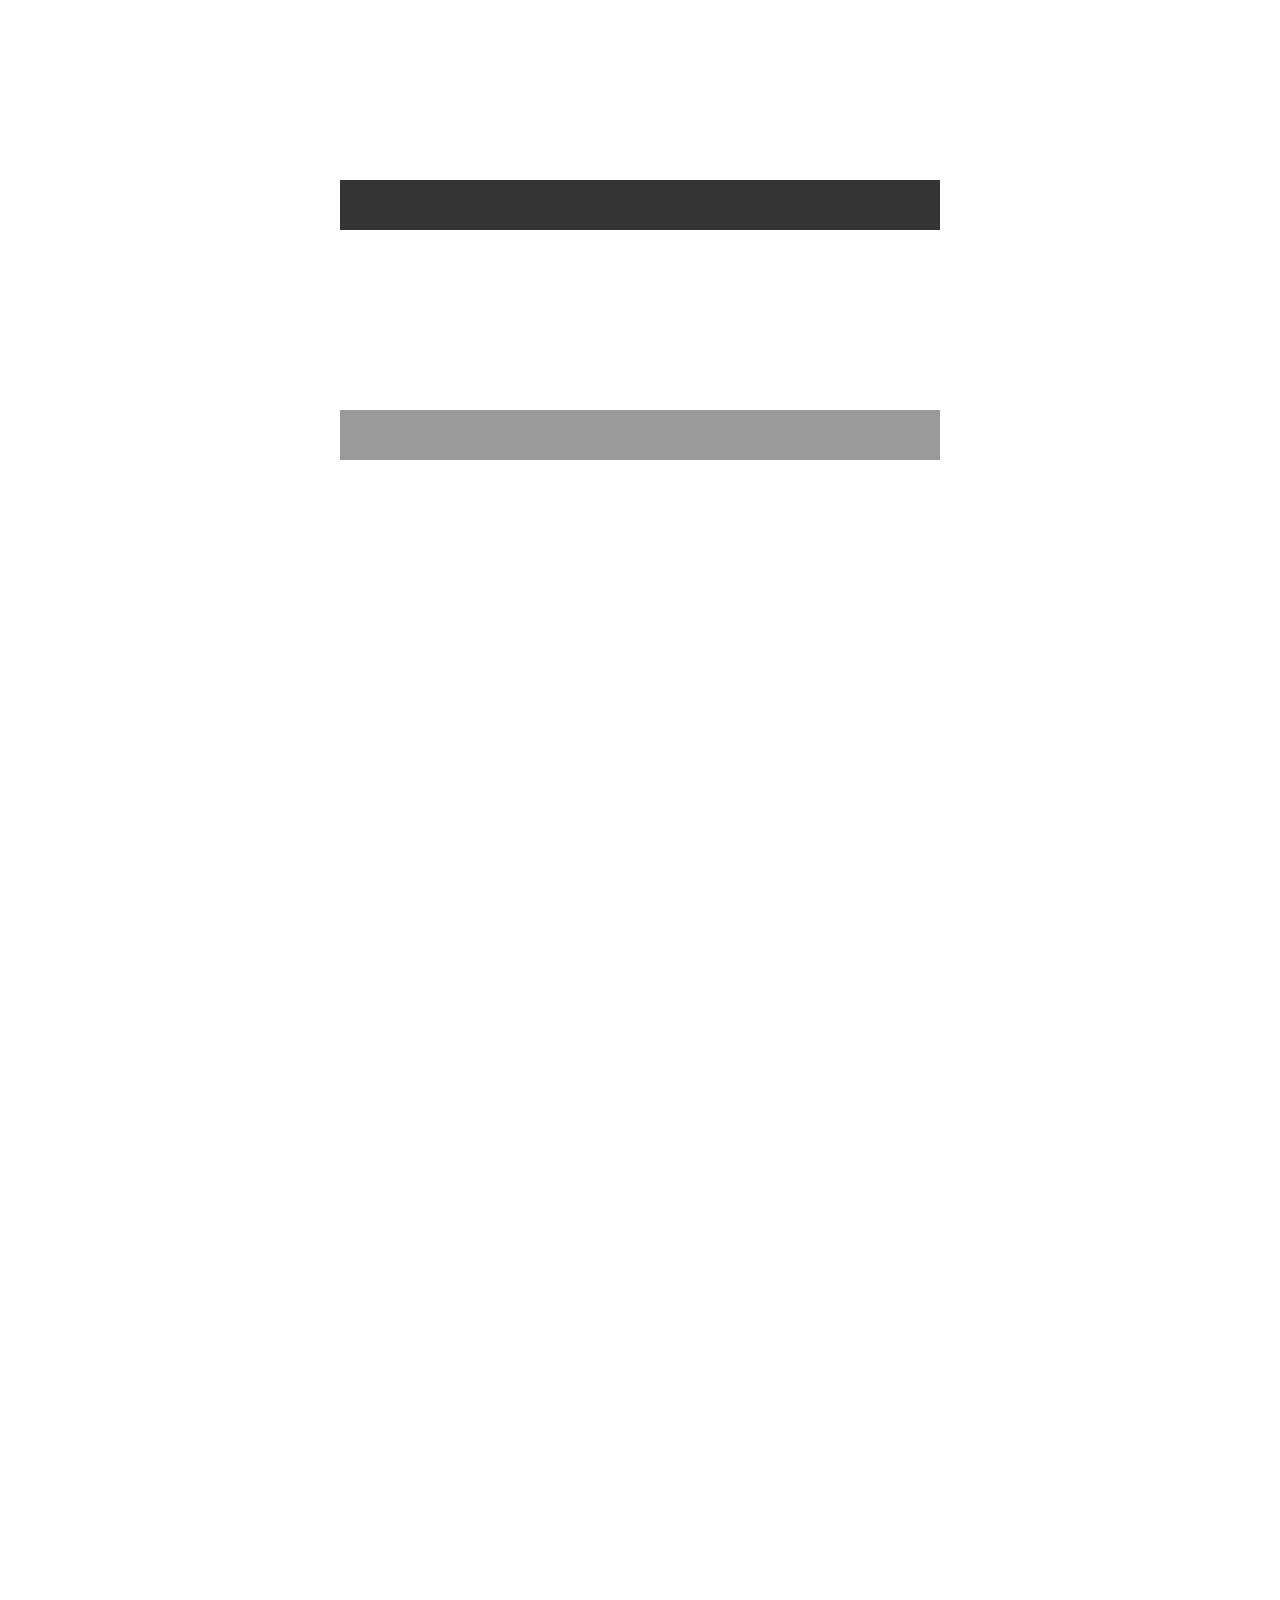
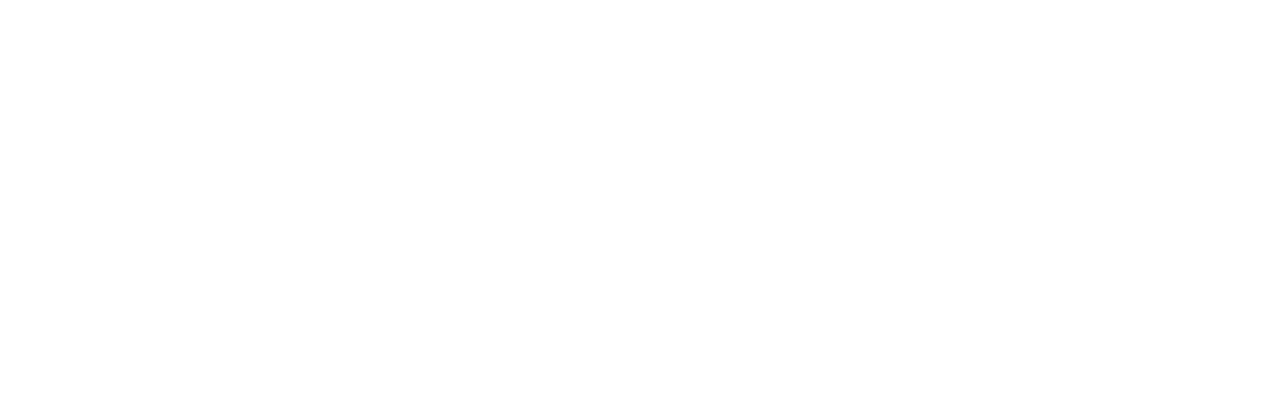
<file: softevol/index.html>
<!DOCTYPE html>
<html lang="en">
<head>
	<meta charset="UTF-8">
	<title>Header test task for softevol</title>
	<link rel="stylesheet" href="css/style.css">
	<script
			  src="https://code.jquery.com/jquery-1.12.3.min.js"
			  integrity="sha256-aaODHAgvwQW1bFOGXMeX+pC4PZIPsvn2h1sArYOhgXQ="
			  crossorigin="anonymous">
	</script>
	<script src="js/script2.js"></script>
</head>
<body>
	
	<header>
		<div class="free-space"></div>
		<div class="header header--dark">
			 
		</div>
		<div class="free-space"></div>
		<div class="header header--light">
			 
		</div>
	</header>
</body>
</html>
</file>
<file: chabany/css/style.css>
* {
	margin: 0;
	padding: 0;
}
body {
	padding: 5px;
	background: url(../img/background.png);
}
.preview {
	margin-top: 10px;
	width: 600px;
	height: 466px;
	margin: 0 auto;
	position: relative;
}
.preview img {
	width: 600px;
	border-radius: 20px;
}
.preview .textabove {
	position: absolute;
	text-align: center;
	top: 40%;
	font-family: Comfortaa, Arial, sans-serif;
	font-size: 42px;
	color: white;
	text-shadow: 2px 2px 5px #000;
	display: inline;
	vertical-align: middle;
	height: 200px;
	left: 20px;
	right: 20px;
}
.editor {
	position: static;
	margin: 0 auto;
	text-align: center;
	width: 600px;
}
.wisdom {
	box-sizing: border-box;
	display: block;
	margin: 0 auto;
	margin-top: 10px;
	padding: 5px;
	width: 100%;
}
.result {
	margin: 0 auto;
	padding-top: 10px;
	text-align: center;
	color: white;
}
.result canvas {
	margin: 0 auto;
	display: block;
}
.save-result {
	display: block;
	width: 100%;
	padding: 5px;
}
</file>
<file: HTML_06/css/style.css>
* {
    margin: 0;
    padding: 0;
    font-family: Arial, sans-serif;
}
.break {
  font-size: 0;
}
.clearfix {
    content: " ";
    clear: both;
}

.wrapper {
    width: 908px;
    height: 1315px;
    margin: 0 auto;
}

header {
    height: 285px;
}

.header--top {
    height: 30px;
    padding: 10px 5px 5px 5px;
}
.header--top-nav {
    padding: 0 5px;
    border: 1px solid grey;
    border-radius: 20px;
    height: 20px;
    vertical-align: middle;
}
.header--top-nav {
  margin-left: 2px;
}
.header--top-nav ul li {
  display: inline-block;
  list-style-type: none;
  margin-right: 6px;
  position: relative;
  top: -2px;
  left: 1px;
}
.header--top-phone {
    float: left;
    display: inline-block;
    font-family: Arial;
    font-size: 18px;
    color: #5e696d;
    letter-spacing: 0.42px;
}

.icon {
    background: linear-gradient(to bottom, #0D3458, #1F6787);
    border-radius: 50%;
    padding: 2px 3px 1px;
    position: relative;
}

.icon img {
    position: relative;
    top: 3px;
}

.header--top-auth {
    margin: 0 15px;
    display: inline-block;
    background: linear-gradient(to bottom, #1F6787, #0D3458);
    border-radius: 5px;
    box-shadow: 2px 2px 2px grey;
    color: white;
    vertical-align: middle;
}

.header--top-auth img {
    margin: 2px 2px 2px 7px;
}

.header--top-auth input[type="text"],
.header--top-auth input[type="password"] {
    width: 112px;
    height: 14px;
    border: none;
    position: relative;
    top: -5px;
    font-size: 10.91px;
    padding: 1px;
}

.header--top-auth form {
    position: relative;
}

.header--top-auth a {
    font-size: 10.91px;
    color: white;
    cursor: pointer;
}

.header--top-auth .submit-link,
.header--top-auth .reg-link,
.header--top-auth .remind-link {
    position: relative;
    top: -5px;
    cursor: pointer;
}

.submit-link:after {
    content: " |";
    position: relative;
    top: 3px;
}

.header--top-auth .remind-link a {
    color: #bfbfbf;
    text-decoration: none;
    margin-left: 10px;
    border-bottom: 1px #bfbfbf dashed;
}

.submit-link > a {
    cursor: pointer;
    padding-left: 5px;
}

.reg-link {
    margin-left: -5px;
}

.remind-link {
    letter-spacing: 0.5px;
    margin-left: 6px;
    margin-right: 10px;
}

.header--top-nav {
    float: right;
}

.header--logo {
    height: 235px;
    margin-top: 1px;
}

.menu {
  background: linear-gradient(to bottom, #505860, #020202);
  border-radius: 5px;
  height: 28px;
  padding: 3px;
  padding-left: 51px;
  margin-top: 2px;
}

nav {
    width: 60%;
    margin-left: 80px;
    margin-top: 3px;
}

ul.site-menu {
    list-style: none;
    color: #b1bcc0;
}

ul.site-menu li {
  display: inline-block;
  font-size: 13.64px;
  padding: 10px 13px;
  float: left;
  text-transform: uppercase;
  line-height: 4px;
}

.site-menu--item:hover {
    background: linear-gradient(to bottom, #1D6081, #0d3458);
    border-radius: 20px;
    color: white;
    cursor: pointer;
}

.cart {
    width: 23%;
    float: right;
    padding: 2px;
    margin-right: 34px;
    margin-top: 1px;
}

.cart-content li {
    float: right;
    display: inline-block;
    font-size: 11px;
    color: #929b9f;
}

.cart-content li img {
    padding: 0 5px;
}

.amount {
    color: #0d5a8f;
    padding: 0 10px;
}

.sorting {
    height: 120px;
    width: 100%;
    margin-top: 13px;
}
.sorting a {
  font-family: Arial, sans-serif;
  font-style: italic;
  font-size: 14px;
  color: #154467;
  float: right;
  margin-right: 21px;
  margin-top: 2px;
}
.sort {
    margin: 0 4px;
    padding: 0 4px;
    display: inline-block;
    border-radius: 15px;
    height: 125px;
    border: #9c9c9d solid 1px;
    box-shadow: 2px 2px 5px grey;
    float: left;
}
.tyres .field{
  margin: 0;
  text-align: right;
}
.sort-header {
    width: 100%;
}
.tyres,
.car,
.disc {
  height: 134px;
}
.tyres {
    margin-left: 11px;
    width: 182px;
}
.disc .left {
  margin-top: 14px;
  margin-left:5px;
  margin-right:5px;
}
.tyres .left {
  margin-top: 6px;
}
#size_from,
#size_to {
  display: inline-block;
  width: 50px;
}
#size_r {
  width: 40px;
}
.tyres .size_r {
  margin-right: 96px;
}
.tyres select {
  height: 20px;
}
.tyres input[type="checkbox"]{
  height: 12px;
  width: 12px;
}
.tyres .sort-header,
.disc .sort-header {
  padding-left: 5px;
}
.checkbox_block {
  margin-top: 5px;
}
.checkbox_name {
  float: left;
  clear: both;
  width: 24%;
}
.check_filter {
  float: right;
  text-align: left;
  width: 79%;
  margin-right: -11px;
}
.check_filter label{
  float: none;
}
.field.size_name {
    margin-right: 25px;
}
.car {
    width: 404px;
}
.disc {
    width: 255px;
}
.filter {
  width: 100%;
  margin-top: 6px;
  padding: 5px;
}
.sort-header span {
    display: inline-block;
    font-family: 'Arial black', sans-serif;
    font-size: 10px;
    font-weight: bold;
    color: #154468;
}
.sort-header span.filter-name {
    text-align: center;
    font-size: 12px;
}

.car span:first-child {
    width: 17%;
    padding-left: 15px;
}
.car .filter-name {
    width: 60%;
}

.car span:last-child {
    text-align: right;
    width: 17%;

}
.car .left {
  width: 45%;
  display: block;
  float: left;
}
.car .right {
  width: 45%;
  display: block;
  float: right;
  margin-right: 10px;
}
.field {
  clear: both;
  text-align: right;
  font-size: 10px;
  margin-top: -5px;
  line-height: 10px;
}
.field:nth-child(2){
  margin-top: 1px;
}
.field:nth-child(3) select{
  width: 40px;
  margin-right: 60px;
}
label {
  text-align: left;
  float: left;
}
.grey {
    font-size: 8px;
    color: grey;
}
select {
  width: 100px;
}



main {
    margin-top: 34px;
}
.main {
    height: 624px;
}

.sidebar {
  width: 180px;
  float: left;
  font-family: 'Lucida Sans Unicode', Arial, sans-serif;
  font-size: 12.73px;
}
.sidebar li:hover{
  cursor: pointer;
}
.sidebar li label:hover{
  cursor: pointer;
}
.sidebar ul li:hover::before{
  font-style: normal;
}
.sidebar-right ul li label{
  float: none;
  margin-left: 8px;
}
.sidebar-right {
  margin-left: 10px;
}
.sidebar--header {
  font-family: 'Lucida Sans Unicode', sans-serif;
  font-size: 11.73px;
  position: relative;
  border: 1px solid black;
  border-radius: 15px;
  padding: 4px 5px 5px 30px;
  box-shadow: 3px 3px 3px #79878d;
  text-transform: uppercase;
}
.sidebar--header img {
  position: absolute;
  left: 3px;
  top: 0;
}
.sidebar--menu > .sidebar--header {
    margin-top: 15px;
    width: 110px;
    height: 17px;
}

.sidebar-left ul li{
  list-style-type: none;
}
.sidebar-left ul li:before {
  content: "○ ";
}
.sidebar-right ul li{
  list-style-type: none;
  line-height: 25px;
  margin-top: 1px;
}
li input[type="checkbox"]{
  list-style-type: none;
}
.sidebar-left ul{
  font-size: 12.73px;
  text-align: right;
  margin-right: 30px;
  color: #465961;
  line-height: 24.5px;
}
.sidebar-left ul li:hover{
  font-size: 14px;
  font-style: italic;
  text-decoration: underline;
  font-weight: bold;
  font-family: Arial, sans-serif;
  margin-right: -15px;
}
.sidebar--menu:nth-child(3),
.sidebar--menu:nth-child(4){
  margin-top: -9px;
}
.sidebar-right ul{
  font-size: 12.73px;
  margin-left: 10px;
  line-height: 24.5px;
  color: #465961;
}
.sidebar-right ul li:hover{
  font-size: 14px;
  font-style: italic;
  text-decoration: underline;
  font-weight: bold;
  font-family: Arial, sans-serif;
  margin-right: -15px;
}
.sidebar-right .sidebar--menu {
  margin-left: 15px;
}
.sidebar-right .sidebar--menu:nth-child(3) {
  margin-left: 15px;
  margin-top: 9px;
}
.main--product {
    float: left;
    width: 505px;
    background: linear-gradient(to bottom, #e5e7e8, #93a7b0) 0 0 no-repeat;
    margin-left: 10px;
    height: 604px;
    padding: 10px;
    overflow: hidden;
}
.main--product figure {
  display: inline-block;
  width: 164px;
  height: 185px;
  text-align: center;
  line-height: 15px;
  margin-bottom: 18px;
}
.main--product figcaption {
  font-family: Arial, sans-serif;
  font-size: 18px;
  font-weight: bold;
  font-style: italic;
  color: #206988;
  padding-left: 20px;
}
span.description {
  display: block;
}
.figure-title {
  font-family: 'Lucida Sans Unicode', Arial, sans-serif;
  font-size: 14.59px;
  color: #206988;
  font-weight: bold;
}
.fix-height {
  position: relative;
  top: -8px;
}
.description {
  font-family: 'Lucida Sans Unicode', Arial, sans-serif;
  font-size: 12.77px;
}
.sidebar button {
  margin: 16px 25px;
  height: 26px;
  width: 81px;
  border-radius: 40px;
  border: none;
  background: linear-gradient(to bottom, #1E6383, #0D3458);
  color: white;
}
.sidebar button:hover{
  cursor: pointer;
}
.brand-row {
  padding: 36px 29px 21px 29px;
  margin-left: 77px;
}
.brand-row a{
  display: inline-block;
  margin-left: 9px;
}
footer {
  font-family: Arial, sans-serif;ё
  padding: 5px 20px 0 20px;
  height: 100px;
  width: 910px;
  background-color: #213A4D;
}
.footer-nav {
  margin: 0 auto;
  max-width: 40%;
}
.footer-nav a {
  text-decoration: none;
  font-family: Arial, sans-serif;
  color: white;
}
.footer-nav ul li {
  list-style-type: none;
  display: inline-block;
  font-size: 12px;
  padding-left: 14px;
  padding-right: 9px;
  border-left: 1px solid white;
  letter-spacing: -0.12px;
}
.footer-nav ul li:first-child {
  border: none;
}
.footer-nav ul {
  margin-left: 21px;
  padding-top: 10px;
}
.footer-nav a:hover {
    color: #52ABCB;
}
.copyright {
  margin-top: 10px;
  font-family: Arial, sans-serif;
  color: #7F4740;
  font-size: 10px;
  margin: 0 auto;
  width: 160px;
  padding-top: 12px;
}
.no-shadow {
  box-shadow: none;
}
</file>
<file: HTML_07-08/css/style.css>
/* Подключаем шрифты */
@font-face {
    font-family: 'league_gothiccondensed_italic';
    src: url('../fonts/leaguegothic-condenseditalic-webfont.eot');
    src: url('../fonts/leaguegothic-condenseditalic-webfont.eot?#iefix') format('embedded-opentype'),
         url('../fonts/leaguegothic-condenseditalic-webfont.woff2') format('woff2'),
         url('../fonts/leaguegothic-condenseditalic-webfont.woff') format('woff'),
         url('../fonts/leaguegothic-condenseditalic-webfont.ttf') format('truetype');
    font-weight: lighter;
    font-style: italic;
}
@font-face {
    font-family: 'League Gothic';
    src: url('../fonts/leaguegothic-condensedregular-webfont.eot');
    src: url('../fonts/leaguegothic-condensedregular-webfont.eot?#iefix') format('embedded-opentype'),
         url('../fonts/leaguegothic-condensedregular-webfont.woff2') format('woff2'),
         url('../fonts/leaguegothic-condensedregular-webfont.woff') format('woff'),
         url('../fonts/leaguegothic-condensedregular-webfont.ttf') format('truetype');
    font-weight: lighter;
    font-style: normal;
}
@font-face {
    font-family: 'League Gothic';
    src: url('../fonts/leaguegothic-italic-webfont.eot');
    src: url('../fonts/leaguegothic-italic-webfont.eot?#iefix') format('embedded-opentype'),
         url('../fonts/leaguegothic-italic-webfont.woff2') format('woff2'),
         url('../fonts/leaguegothic-italic-webfont.woff') format('woff'),
         url('../fonts/leaguegothic-italic-webfont.ttf') format('truetype');
    font-weight: normal;
    font-style: italic;
}
@font-face {
    font-family: 'League Gothic';
    src: url('../fonts/leaguegothic-regular-webfont.eot');
    src: url('../fonts/leaguegothic-regular-webfont.eot?#iefix') format('embedded-opentype'),
         url('../fonts/leaguegothic-regular-webfont.woff2') format('woff2'),
         url('../fonts/leaguegothic-regular-webfont.woff') format('woff'),
         url('../fonts/leaguegothic-regular-webfont.ttf') format('truetype');
    font-weight: normal;
    font-style: normal;
}
@font-face {
    font-family: 'Open Sans';
    src: url('../fonts/opensans-bold-webfont.eot');
    src: url('../fonts/opensans-bold-webfont.eot?#iefix') format('embedded-opentype'),
         url('../fonts/opensans-bold-webfont.woff2') format('woff2'),
         url('../fonts/opensans-bold-webfont.woff') format('woff'),
         url('../fonts/opensans-bold-webfont.ttf') format('truetype');
    font-weight: bold;
    font-style: normal;
}
@font-face {
    font-family: 'Open Sans';
    src: url('../fonts/opensans-bolditalic-webfont.eot');
    src: url('../fonts/opensans-bolditalic-webfont.eot?#iefix') format('embedded-opentype'),
         url('../fonts/opensans-bolditalic-webfont.woff2') format('woff2'),
         url('../fonts/opensans-bolditalic-webfont.woff') format('woff'),
         url('../fonts/opensans-bolditalic-webfont.ttf') format('truetype');
    font-weight: bold;
    font-style: italic;

}
@font-face {
    font-family: 'Open Sans';
    src: url('../fonts/opensans-extrabold-webfont.eot');
    src: url('../fonts/opensans-extrabold-webfont.eot?#iefix') format('embedded-opentype'),
         url('../fonts/opensans-extrabold-webfont.woff2') format('woff2'),
         url('../fonts/opensans-extrabold-webfont.woff') format('woff'),
         url('../fonts/opensans-extrabold-webfont.ttf') format('truetype');
    font-weight: bolder;
    font-style: normal;
}
@font-face {
    font-family: 'Open Sans';
    src: url('../fonts/opensans-extrabolditalic-webfont.eot');
    src: url('../fonts/opensans-extrabolditalic-webfont.eot?#iefix') format('embedded-opentype'),
         url('../fonts/opensans-extrabolditalic-webfont.woff2') format('woff2'),
         url('../fonts/opensans-extrabolditalic-webfont.woff') format('woff'),
         url('../fonts/opensans-extrabolditalic-webfont.ttf') format('truetype');
    font-weight: bolder;
    font-style: italic;
}
@font-face {
    font-family: 'Open Sans';
    src: url('../fonts/opensans-italic-webfont.eot');
    src: url('../fonts/opensans-italic-webfont.eot?#iefix') format('embedded-opentype'),
         url('../fonts/opensans-italic-webfont.woff2') format('woff2'),
         url('../fonts/opensans-italic-webfont.woff') format('woff'),
         url('../fonts/opensans-italic-webfont.ttf') format('truetype');
    font-weight: normal;
    font-style: italic;
}
@font-face {
    font-family: 'Open Sans';
    src: url('../fonts/opensans-semibolditalic-webfont.eot');
    src: url('../fonts/opensans-semibolditalic-webfont.eot?#iefix') format('embedded-opentype'),
         url('../fonts/opensans-semibolditalic-webfont.woff2') format('woff2'),
         url('../fonts/opensans-semibolditalic-webfont.woff') format('woff'),
         url('../fonts/opensans-semibolditalic-webfont.ttf') format('truetype');
    font-weight: lighter;
    font-style: italic;
}
@font-face {
    font-family: 'Open Sans';
    src: url('../fonts/opensans-regular-webfont.eot');
    src: url('../fonts/opensans-regular-webfont.eot?#iefix') format('embedded-opentype'),
         url('../fonts/opensans-regular-webfont.woff2') format('woff2'),
         url('../fonts/opensans-regular-webfont.woff') format('woff'),
         url('../fonts/opensans-regular-webfont.ttf') format('truetype');
    font-weight: normal;
    font-style: normal;
}
@font-face {
    font-family: 'Open Sans';
    src: url('../fonts/opensans-light-webfont.eot');
    src: url('../fonts/opensans-light-webfont.eot?#iefix') format('embedded-opentype'),
         url('../fonts/opensans-light-webfont.woff2') format('woff2'),
         url('../fonts/opensans-light-webfont.woff') format('woff'),
         url('../fonts/opensans-light-webfont.ttf') format('truetype');
    font-weight: lighter;
    font-style: normal;
}

* {
  margin: 0;
  padding: 0;
}
body {
  font-family: 'Open Sans', Arial, sans-serif;
  background: url(../img/background.jpg) center top;
}
.header {
  margin-top: 73px;
}
.header__logo {
  font-family: 'League Gothic', Impact, sans-serif;
  text-transform: uppercase;
  text-shadow: 1px 1px 2px grey;
  text-align: center;
  font-size: 48px;
  color: white;
}
.header__logo span.header__logo--violet {
  color: #33263A;
}
.header__nav {
  margin: 0 auto;
  margin-top: -18px;
}
.header__nav--inline li{
  display: none;
}
.header__menu {
  margin-top: 40px;
  font-family: 'League Gothic', Impact, sans-serif;
  font-size: 24px;
  text-align: center;
  box-sizing: border-box;
}
.header__menu a{
  color: white;
  text-decoration: none;
}
.active {
  box-sizing: border-box;
  border-bottom: 3px solid #edbfff;
}
.header__menu > .header__menu__item:first-child  {
  border-top-left-radius: 5px;
  border-top-right-radius: 5px;
  -webkit-box-shadow: none;
  -moz-box-shadow: none;
  box-shadow: none;
}
.sub .header__menu__item:last-child{
  border-bottom-right-radius: 5px; 
  border-bottom-left-radius: 5px;
}
.header__menu__item  {
  position: relative;
  max-width: 240px;
  list-style-type: none;
  text-transform: uppercase;
  color: white;
  margin: 0 auto;
  -webkit-box-shadow: inset 0px 1px 0px 0px rgba(105,82,114,0.59);
  -moz-box-shadow: inset 0px 1px 0px 0px rgba(105,82,114,0.59);
  box-shadow: inset 0px 1px 0px 0px rgba(105,82,114,0.59);
  height: 30px;
}
.header__menu__item:hover {
  width: 100%;
  background-color: rgba(63, 51, 72, 0.7);
  box-sizing: border-box;
  cursor: pointer;
  border-bottom: 2px solid #edbfff;
}
.sub {
  display: none;
  background-color: rgba(54, 41, 62, 0.5);
  border-bottom-right-radius: 5px; 
  border-bottom-left-radius: 5px;
  z-index: 2;
  opacity: 0.99;
}

.header__menu__item:hover .sub {
  top: 28px;
  left: 0;
  display: none;
  position: absolute;
  display: block;
  width: 100%;
}

.slider {
  margin-top: 120px;
  width: 100%;
  font-family: 'League Gothic', Impact, sans-serif;
}
.slider__arrow {
    display: inline-block;
    height: 60px;
    width: 10%;
}
.slider__arrow:hover{
  cursor: pointer;
}
.slider__arrow--left {
  background: rgba(0, 0, 0, 0) url("../img/arrow_left.png") no-repeat scroll center center;
  margin-left: -3px;
  margin-top: 5px;
}
.slider__arrow--right {
  background: rgba(0, 0, 0, 0) url("../img/arrow_right.png") no-repeat scroll center center;
  float: right;
  margin-top: 5px;
  margin-right: 0.5%;
  width: 30px;
}
.slider__info_block {
  text-shadow: 1px 1px 2px grey;
  display: inline-block;
  width: 78%;
  height: 60px;
  vertical-align: top;
  box-sizing: border-box;
  padding-left: 45px;
}
.slider__info_block h1 {
  text-transform: capitalize;
  font-size: 34px;
  color: white;
  margin-left: -8px;
  margin-top: 4px;
}
.slider__info_block p {
  text-transform: uppercase;
  font-size: 14px;
  color: rgba(237, 191, 255, 1);
  margin-left: -9px;
  margin-top: -2px;
}
.slider__info_block .iphone {
  display: none;
}
.slider__preview {
  display: none;
}
.switcher {
  margin-top: 70px;
  text-align: center;
  width: 95%;
  height: 30px;
  /*padding-left: 7px;*/
}
.switcher__item{
  display: inline-block;
  height: 20px;
  width: 20px;
  background: url('../img/Sprites/switch.png') 0 0 no-repeat;
}
.switcher__item:hover {
  background-position: -20px 0;
  cursor: pointer;
}
.switcher__item--active {
  background-position: -20px 0;
  cursor: pointer;
}
.switcher__item--dark{
  display: inline-block;
  height: 20px;
  width: 20px;
  background: url('../img/Sprites/switch_dark.png') 0 0 no-repeat;
}
.switcher__item--dark:hover {
  background-position: -20px 0;
  cursor: pointer;
}
.switcher__item--dark--active {
  background-position: -20px 0;
  cursor: pointer;
}
.about {
  background: rgba(0, 0, 0, 0) linear-gradient(to bottom, rgba(117, 81, 131, 1), rgba(54, 41, 61, 1)) repeat scroll 0 0;
    border-bottom: 1px solid white;
    border-top: 1px solid rgba(52, 38, 59, 1);
    box-shadow: 0 3px 2px -1px rgba(0, 0, 0, 0.75);
    margin-top: 57px;
    opacity: 0.99;
    padding-top: 60px;
    padding-bottom: 60px;
    z-index: 1;
}
.about__icon {
  width: 31px;
  height: 31px;
  float: left;
  margin-left: 40px;
}
.about__icon--tool {
  background: url('../img/Sprites/tools.png') 0 0 no-repeat;
}
.about__icon--comment {
  background: url('../img/Sprites/tools.png') -33px 0 no-repeat;
}
.about__icon--note {
  background: url('../img/Sprites/tools.png') -64px 0 no-repeat;
}
.about__info {
  margin-top: 11px;
  width: 100%;
  text-shadow: 1px 1px 0 rgba(52, 38, 59, 1);
  color: white;
}
.about__info p{
  margin-left: 87px;
  line-height: 25px;
}
.about__info h2{
  margin-left: 85px;
  font-family: 'League Gothic', Impact, sans-serif;
  text-transform: uppercase;
  font-size: 24px;
  font-weight: lighter;
}
.about__info .read_more {
  display: block;
  text-align: right;
  margin-right: 20px;
  font-family: 'League Gothic', Impact, sans-serif;
  text-transform: uppercase;
  text-decoration: none;
  font-size: 18px;
  color: white;
  margin-top: 20px;
}
.about__info .read_more:hover {
  text-shadow: 0 0 3px white;
}
.mentions {
  box-sizing: content-box;
  width: 100%;
  background-color: rgba(246, 246, 246, 1);
  padding-top: 70px;
}
.mentions__item {
    margin-left: 7%;
    background-color: #fff;
    padding: 28px 40px 22px 57px;
    position: relative;
}
.mentions__item header {
  font-family: 'League Gothic', Impact, sans-serif;
  font-weight: lighter;
  font-size: 2em;
  color: rgba(69, 69, 69, 1);
  text-transform: uppercase;
}
.mentions__item h2 {
  font-family: 'League Gothic', Impact, sans-serif;
  font-weight: lighter;
  font-size: 23px;
  line-height: 16px;
  color: rgba(237, 191, 255, 1);
  text-transform: uppercase;
}
.mentions__item p {
  padding-top: 10px;
  line-height: 23.8px;
  margin-left: 5px;
}
.mentions__face {
  position: absolute;
  left: -0;
  top: 40px;
}
.mentions .switcher {
  margin-top: 28px;
  margin-left: 16px;
}
.updates {
  margin-top: 34px;
  height: 270px;
  position: relative;
}
.updates > h2 {
  font-family: 'League Gothic', Impact, sans-serif;
  font-size: 28px;
  color: rgba(69, 69, 69, 1);
  text-transform: uppercase;
  margin-left: 20px;
  font-weight: lighter;
  letter-spacing: 0.6px;
}

.updates article {
  margin-bottom: 10px;
  overflow: hidden;
  padding: 5px;
  margin-left: 15px;
}
.recent h2{
  font-size: 16px;
  font-weight: bolder;
  margin-top: 10px;
  font-family: 'Open Sans', Arial, sans-serif;
}
.updates article p {
  font-size: 16px;
  font-weight: lighter;
}
.updates img {
  position: relative;
  float: left;
  margin-right: 17px;
}
.updates .more_posts {
  text-transform: uppercase;
  font-size: 16px;
  font-family: 'League Gothic', Impact, sans-serif;
  text-decoration: none;
  color: #454545;
  display: block;
  text-align: right;
  margin-right: 20px;
  margin-top: 10px;
}
.brands {
  border-top: 1px solid #999;
  margin: 0 auto;
  text-align: center;
  margin-top: 85px;
}
.brands__logo {
  display: inline-block;
  padding: 25px;
  margin-top: 15px;
  margin-bottom: 10px;
}
footer {
  font-family: 'Open Sans', Arial, sans-serif;
  text-shadow: 1px 1px 2px black;
  color: white;
  text-align: center;
  margin-top: 40px;
  margin-bottom: 140px;
  font-size: 12px;
}
.extra {
  font-weight: bolder;
}
.news {
  display: none;
  max-width: 100%;
 box-sizing: border-box;
}
.news article.comments,
.news article.copyright{
  display: none;
}
.footer__nav {
  display: none;
}
.footer__nav li:hover{
  cursor: pointer;
}
@media (min-width: 480px) {
  .slider {
    background-color: rgba(0, 0, 0, 0.4);
    height: 245px;
    margin-top: 35px;  
  }
  .slider__arrow--left {
    margin-top: 92px;
    margin-left: -13px;
  }
  .slider__arrow--right {
    margin-top: 92px;
    margin-right: 0.5%;
    width: 30px;
  }
  .slider__info_block {
    vertical-align: middle;
    margin-top: -60px;
    margin-left: -35px;
    letter-spacing: 0.6px;
  }
  .slider__info_block .iphone {
    display: block;
    position: absolute;
    top: 135px;
    right: 5%;
    background: url('../img/iphone.png');
    width: 192px;
    height: 304px;
  }
  .switcher {
    background-color: none;
    margin-top: 110px;
  }
  .about {
    margin-top: 100px;
  }
  .about__info {
    letter-spacing: -0.2px;
  }
  .mentions__item {
    margin-left: 7%;
    background-color: #fff;
    padding: 28px 40px 22px 37px;
    position: relative;
    width: 77%;
  }
  .mentions__face {
    position: absolute;
    left: -22px;
    top: 18px;
  }
  .mentions__item header {
    display: inline-block;
    font-size: 28px;
    margin-top: -3px;
    margin-left: 10px;
  }
  .mentions__item h2 {
    display: inline;
    margin-left: 10px;
    font-size: 28px;
  }
  .mentions__item p {
    background-color: #fff;
    position: relative;
  }
  .mentions .switcher {
    margin-top: 21px;
    margin-left: -15px;
  }
  .updates > h2 {
    font-family: 'League Gothic', Impact, sans-serif;
    font-size: 28px;
    color: rgba(69, 69, 69, 1);
    text-transform: uppercase;
    margin-left: 15%;
    font-weight: lighter;
    letter-spacing: 0.6px;
  }
  .updates article {
    margin-bottom: 2px;
    overflow: hidden;
    padding: 5px;
    margin-left: 13.5%;
  }
  .updates .more_posts {
    text-transform: uppercase;
    font-size: 20px;
    font-family: 'League Gothic', Impact, sans-serif;
    text-decoration: none;
    color: #454545;
    display: block;
    text-align: right;
    margin-right: 15%;
    margin-top: 15px;
    letter-spacing: -0.3;
  }
  .brands {
    border-top: 1px solid #999;
    margin: 0 auto;
    text-align: center;
    margin-top: 85px;
    margin-left: -15px;
    padding-top: 20px;
    padding-bottom: 30px;
  }
  .brands__logo {
    display: inline-block;
    padding: 20px 30px 0 40px;
    margin-top: 15px;
    margin-bottom: 10px;
    margin-left: -10px;
  }
  .news {
    /*height: 670px;*/
    display: block;
    padding: 10px 20px 20px 20px;
    background-color: #ececec;
  }
  .news article {
    padding: 0 10px;
    margin-top: 50px;
  }
  .news article.comments,
  .news article.copyright{
    display: none;
  }
  .news h2 {
    text-transform: uppercase;
    font-family: 'League Gothic', Impact, sans-serif;
    font-size: 24px;
    color: #454545;
  }
  .news p {
    line-height: 25px;
  }
  .footer__nav {
    display: block;
    margin-top: 40px;
  }
  .footer__nav ul {
    text-align: center;
  }
  .footer__nav li{
    display: inline-block;
    font-family: 'League Gothic';
    font-size: 22px;
    text-transform: uppercase;
    color: white;
    text-shadow: 1px 1px 2px #000;
    padding: 0 9px;
    margin-top: -60px;
  }
  .footer__nav li:hover{
    cursor: pointer;
  }
  footer {
    margin-top: 30px;
  }
}

@media (min-width: 768px) {
  header {
    box-sizing: border-box;
  }
  .header__logo {
    text-align: left;
    margin-left: 20px;
    margin-top: 70px;
  }
  
  .header__nav {
    display: none;
  }
  .header__nav--inline {
/*    margin-left: 22px;*/
    margin-top: 20px;
    box-sizing: border-box;
  }
  .header__nav--inline ul {
    height: 30px;
  }
  .header__nav--inline li{
    font-family: 'League Gothic', Impact, sans-serif;
    font-size: 24px;
    text-align: center;
    box-sizing: border-box;
    display: inline-block;
    text-transform: uppercase;
    color: white;
    text-shadow: 1px 1px 2px black padding: 0 20px;
    margin-left: 3%;
    margin-right: 4%;
  }
  .header__nav--inline li:hover {
    border-bottom: 3px solid #edbfff;
    cursor: pointer;
    margin-bottom: 3px;
    box-sizing: border-box;
  }

  .slider {
    margin-top: 75px;
    height: 400px;
  }
  .slider__arrow--left {
    margin-top: 170px;
    margin-left: -25px;
  }
  .slider__info_block p {
    text-transform: uppercase;
    font-size: 24px;
    color: rgba(237, 191, 255, 1);
    margin-left: -18px;
    margin-top: 3px;
  }
  p.slider__preview {
    font-family: 'Open Sans', Arial, sans-serif;
    color: white;
    display: block;
    width: 70%;
    text-transform: none;
    font-size: 18px;
    line-height: 1.5em;
  }
  .slider__info_block {
    vertical-align: top;
    margin-top: 100px;
  }
  .slider__info_block h1{
    font-size: 46px;
    margin-top: -8px;
    margin-left: -18px;
    color: white;
  }
  .slider .iphone{
    width: 300px;
    height: 480px;
    background: url('../img/iphone_large.png') 0 20px no-repeat;
    top: 210px;
    right: 2%;
  }
  .slider__arrow--right {
    margin-top: 170px;
    margin-right: 0.5%;
    width: 30px;
  }
  .switcher {
    margin-top: 200px;
    max-width: 99%;
  }
  .about {
    margin-top: 150px;
    height: 200px;
    border: none;
  }
  .about__info {
    width: 30%;
    float: left;
  }
  .mentions__wrapper {
    width: 50%;
    float: left;
  }
  .mentions__item header {
    display: block;
    font-size: 2em;
  }
  .mentions__item {
    padding: 29px 20px 22px 37px;
    width: 65%;
    margin-left: 40px;
    height: 220px;
    margin-top: 27px;
  }
  .mentions .switcher {
    margin-top: 25px;
    margin-left: -5px;
  }
  .updates {
    margin-top: 52px;
    height: 270px;
    position: relative;
    float: right;
    width: 50%;
  }
/*  .updates h2 {
    margin-left: 7%;
    font-family: 'Open Sans', Arial, sans-serif;
    text-transform: none;
  }*/
  .updates article{
    overflow: hidden;
    padding: 5px;
    margin-left: 5%;
    border: none;
  }
  .updates img {
    margin-top: 10px;
  }
  .brands {
      border: none;
      clear: both;
  }
  .brands__logo {
    margin: 60px 20px;
    padding: 0;
  }
  .news {
    height: 350px;
    display: block;
    padding: 10px 20px;
    background-color: #ececec
    box-sizing: border-box;
  }
  .news article {
    width: 32%;
    float: left;
    padding: 0;
    margin-top: 25px;
  }
  .news article.comments,
  .news article.copyright{
    display: none;
  }
  .news article p{
    padding: 10px;
  }
  .footer__nav {
    display: block;
    margin-top: 40px;
    float: left;
  }
  .footer__nav li {
    margin-left: 10px;
  }
  .footer__nav li:hover{
    cursor: pointer;
  }
  footer {
    margin-top: 97px;
    float: right;
    margin-right: 25px;
  }
}
@media (min-width: 960px){

  body > header {
    height: 100px;
    width: 960px;
    margin: 0 auto;
  }
  .header__logo{
    float: left;  
  }
  .header__nav--inline {
    float: right;
    margin-top: 80px;
    width: 70%;
  }
  .header__nav--inline:after {
    content: " ";
    clear: both;
    display: table;
  }
  .slider {
    height: 430px;
    margin-top: 150px;
    background-color: rgba(0, 0, 0, 0.2);
  }
  .slider > div {
    width: 960px;
    margin: 0 auto;
  }
  p.slider__preview {
    width: 70%;
  }
  .slider .iphone {
    background: rgba(0, 0, 0, 0) url("../img/iphone_large.png") no-repeat scroll 0 20px;
    float: right;
    height: 480px;
    left: 20%;
    position: relative;
    top: -220px;
    width: 300px;
  }
  .switcher {
    text-align: right;
    margin-top: 230px;
  }
  .switcher ul {
    padding-right: 110px;
  }
  .about > div {
    margin: 0 auto;
    width: 960px;
  }
  
  .max_size{
    margin: 0 auto;
    width: 960px;
    /*background-color: black;*/
  }
  .news > div {
    width: 960px;
    margin: 0 auto;
  }
  .news article:nth-child(2n+1) {
    display: none;
  }
  .news article.comments {
    display: block;
  }
  .news article.copyright {
    display: block;
  }
  .news span.subtitle {
    color: grey;
    text-shadow: 1px 1px 1px white;
    font-family: Georgia, Arial, sans-serif;
    font-size: 16px;
    font-style: italic;
  }
  .footer {
    width: 960px;
    margin: 0 auto;
  }
  .footer__nav{
    float: left;
  }
  .footer__nav li:hover{
    cursor: pointer;
  }
  footer {
    margin-right: 25px;
    margin-top: 50px;
    float: right;
  }
}
</file>
<file: Js07-08/css/style.css>
* {
	margin: 0;
	padding: 0;
}
a {
	text-decoration: none;
	color: black;
}
.tabfield {
	padding: 2px;
	width: 600px;
	margin: 0 auto;
	margin-top: 10px;
	border: 1px solid #888;
	/*border-radius: 10px;*/
	position: relative;
	-webkit-box-shadow: 0px 3px 5px 0px rgba(0,0,0,0.75);
	-moz-box-shadow: 0px 3px 5px 0px rgba(0,0,0,0.75);
	box-shadow: 0px 3px 5px 0px rgba(0,0,0,0.75);
}
.tab {
	list-style-type: none;
}
.tab--header {
	display: inline-block;
	border: 1px solid #888;
	/*border-radius: 10px;*/
	border-bottom: none;
}
.tab--content {
  background-color: #666;
  /*border-radius: 10px;*/
  color: #fff;
  margin-top: -5px;
  padding: 5px;
  opacity: 0.99;
  z-index: 1;
}
.active {
	background-color: #666666;
	color: white;
}
.inactive:hover{
	text-shadow: 0 1px 1px grey;
}
a {
	display: block;
	padding: 2px 8px 8px 8px;
}
.form {
	margin: 0 auto;
	margin-top: 30px;
	width: 400px;
}
.form--field {
	position: relative;
}
.form--field input {
	border: 1px solid grey;
	margin: 3px;
	padding: 2px;
	border-radius: 3px;
}
.tooltip {
	position: absolute;
	left: 160px;
	top: 2px;
	padding: 2px 10px;
	border-radius: 4px;
	background-color: #EAB950;
	color: white;
}
.hidden {
	background-color: white;
	display: none;
}
</file>
<file: lamp/css/style.css>
* {
	margin: 0;
	padding: 0;
}
body {
	padding: 5px;
	background: url(../img/background.png);
}
.preview {
	margin-top: 10px;
	width: 600px;
	height: 466px;
	margin: 0 auto;
	position: relative;
}
.preview img {
	width: 600px;
	border-radius: 20px;
}
.preview .textabove {
	position: absolute;
	text-align: center;
	top: 40%;
	font-family: 'Neucha', cursive;
	font-size: 42px;
	color: white;
	text-shadow: 2px 2px 5px #000;
	display: inline;
	vertical-align: middle;
	height: 200px;
	left: 20px;
	right: 20px;
}
.editor {
	position: static;
	margin: 0 auto;
	text-align: center;
	width: 600px;
}
.wisdom {
	box-sizing: border-box;
	display: block;
	margin: 0 auto;
	margin-top: 10px;
	padding: 5px;
	width: 100%;
}
.result {
	margin: 0 auto;
	padding-top: 10px;
	text-align: center;
	color: white;
}
.result canvas {
	margin: 0 auto;
	display: block;
}
.save-result {
	display: block;
	width: 100%;
	padding: 5px;
}
</file>
<file: softevol/css/style.css>
* {
	margin: 0;
	padding: 0;
}
body {
	height: 2000px;
}
header {
	display: flex;
	flex-direction: column;
	height: 500px;
	position: relative;
}
.free-space{
	padding-top: 180px;
}
.header {
	width: 600px;
	height: 50px;
	margin: 0 auto;
}
.header--light {
	background-color: #999;
}
.header--dark {
 background-color: #333;
}
}
.sticky {
  position:fixed;
  top:-65px;
  left: 0;
  right: 0;
  z-index:999;
  transition:0.4s;
}
.header.clone{
  position:fixed;
  top:-65px;
  left: 0;
  right: 0;
  z-index:990;
  transition:0.4s;
	width: 100%;
}
body.show .header.clone{
  top: 0;
}
.header.clone2{
  position:fixed;
  top:-65px;
  left: 0;
  right: 0;
  z-index:999;
  transition:0.4s;
	width: 100%;
}
body.show-next .header.clone2{
  top: 0;
}
</file>
